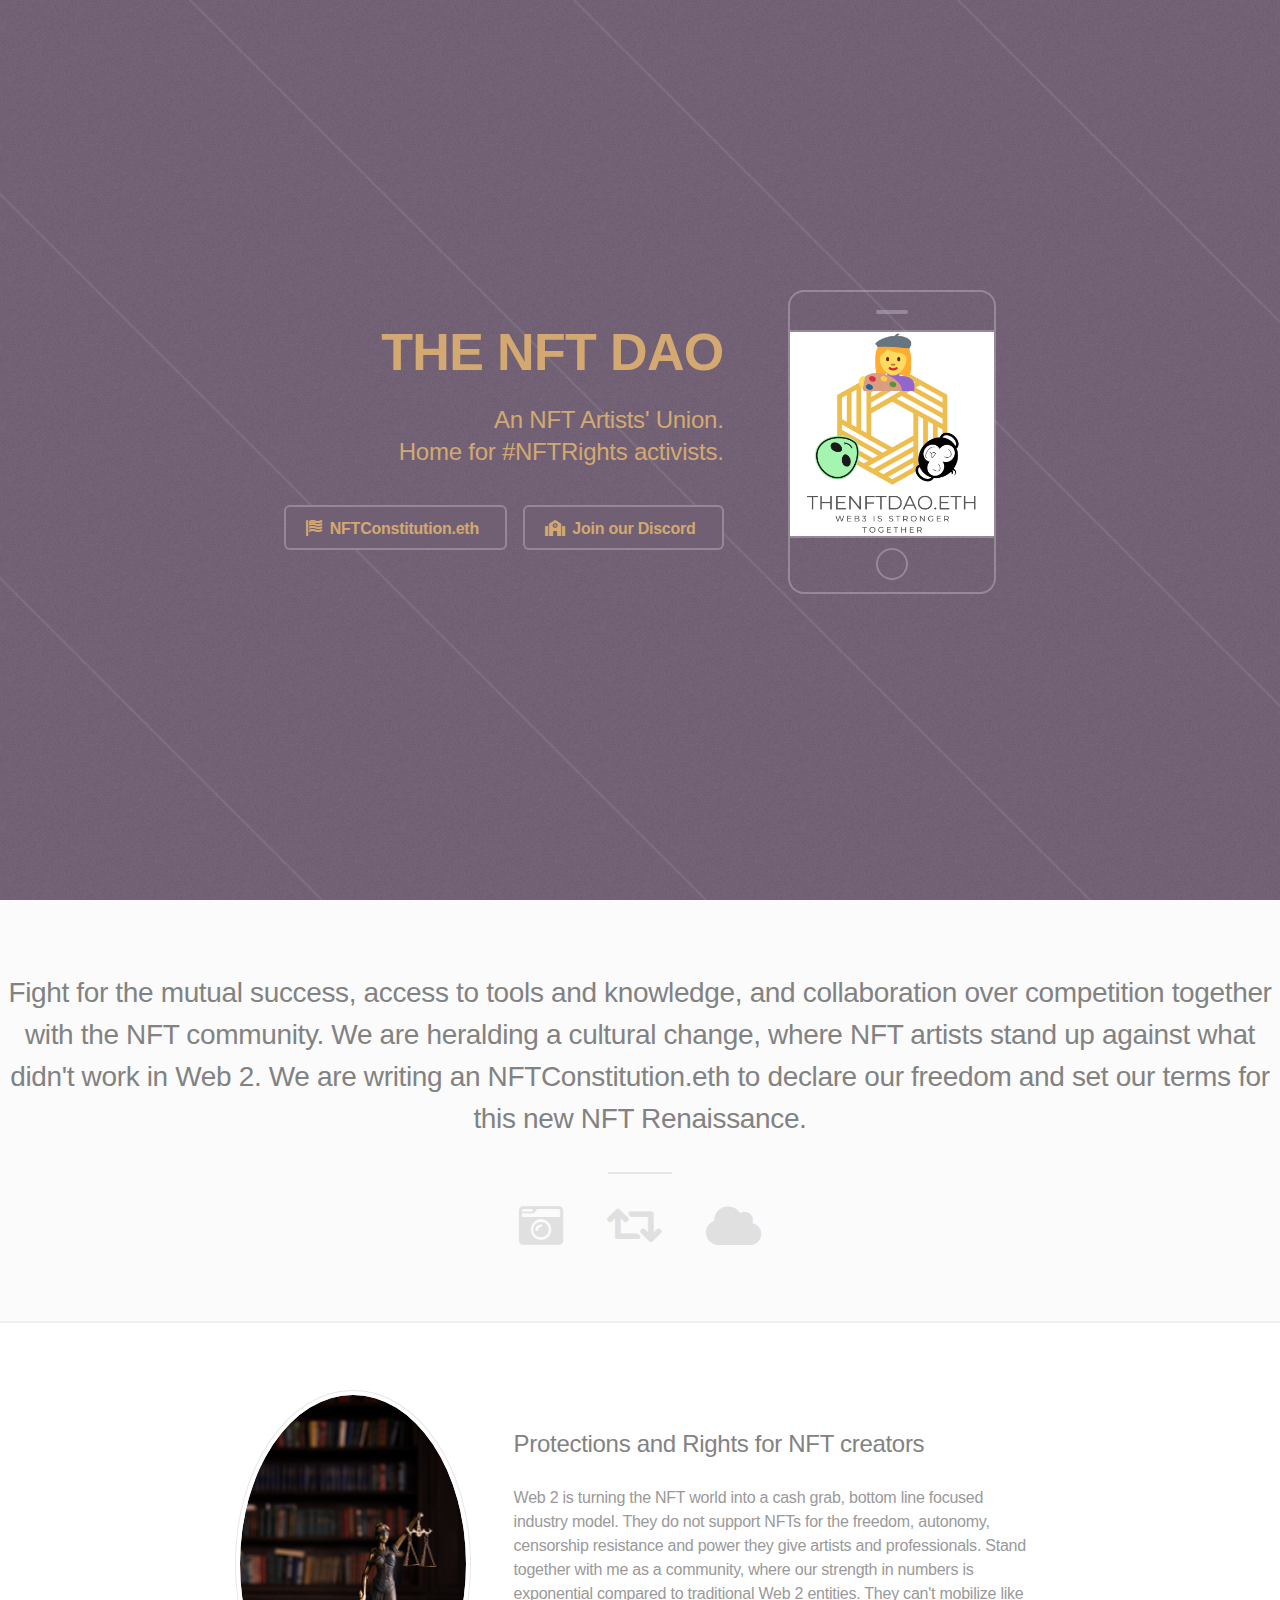
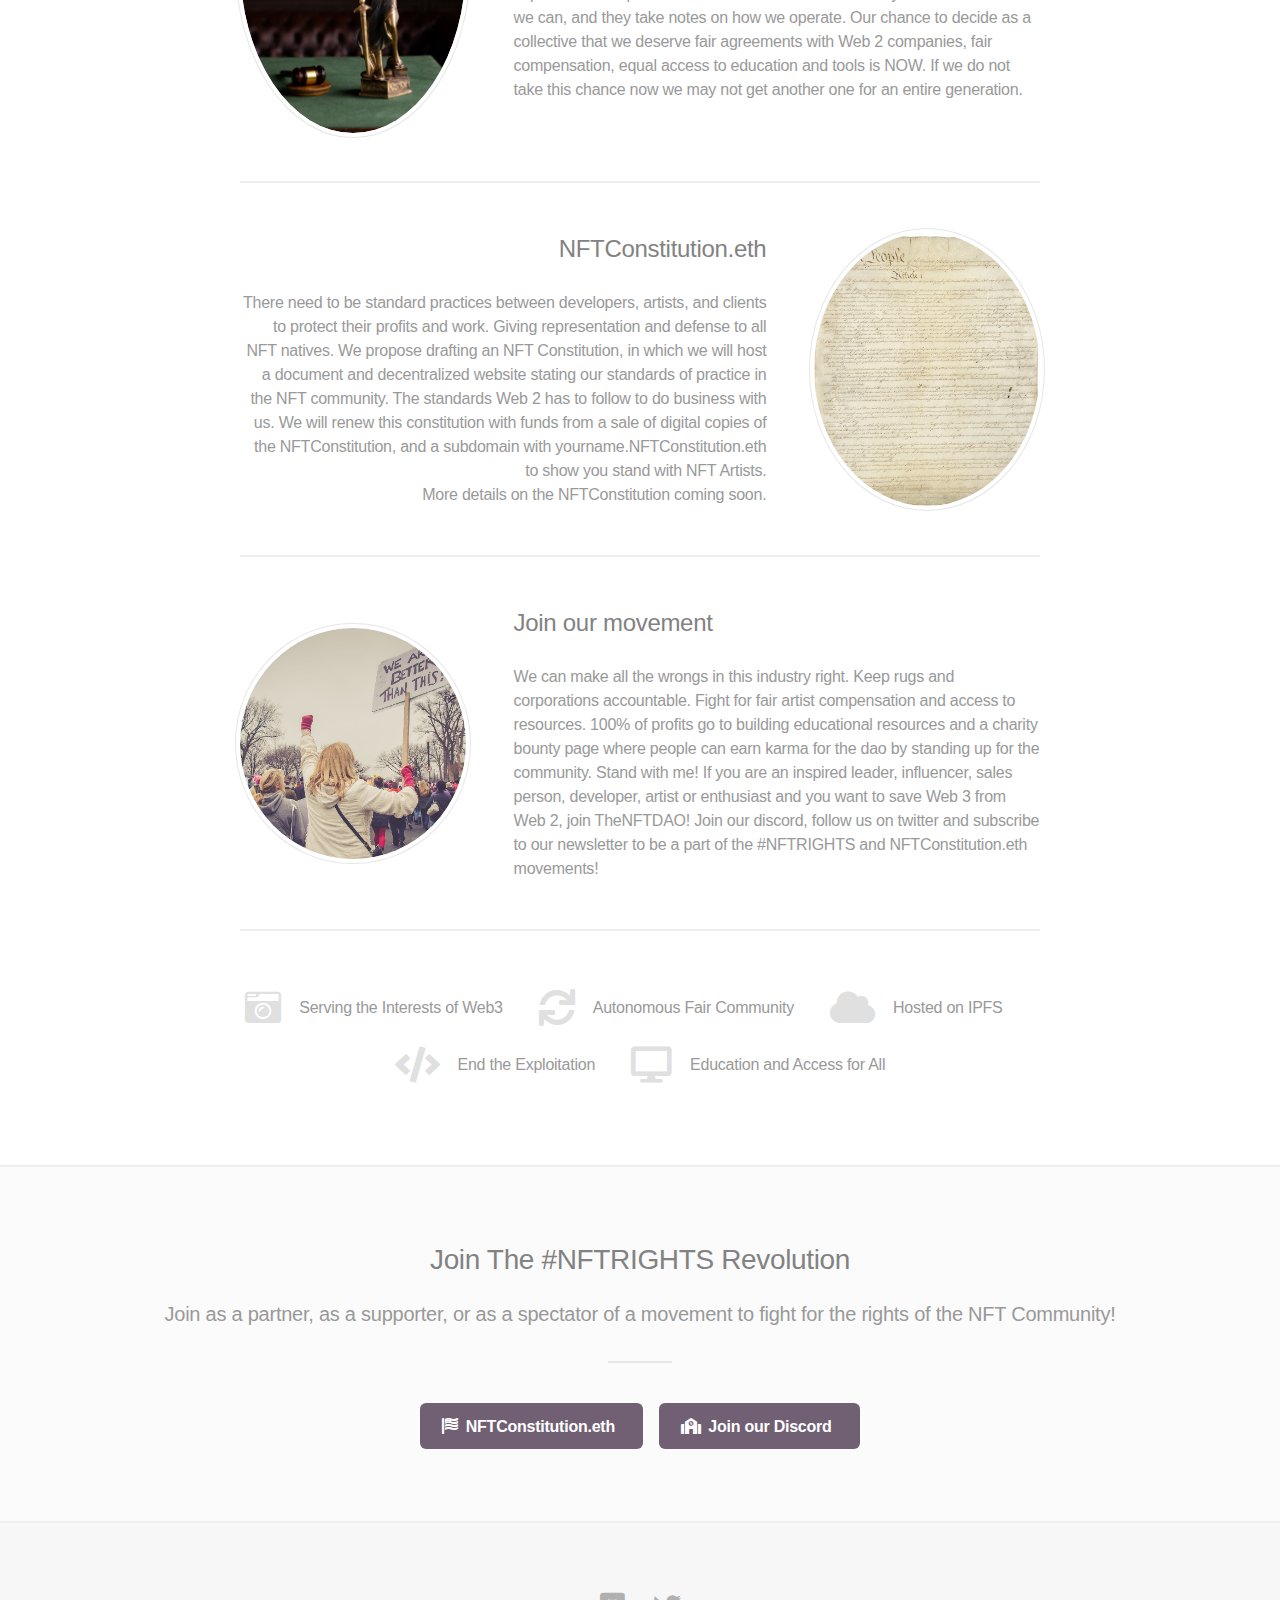
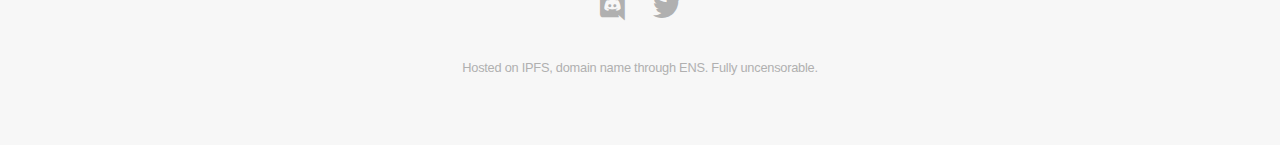
<file: index.html>
<!DOCTYPE HTML>
<html>
	<head>
		<title>The Non Fungible DAO</title>
		<meta charset="utf-8" />
		<meta name="viewport" content="width=device-width, initial-scale=1, user-scalable=no" />
		<link rel="stylesheet" href="assets/css/main.css" />
		<noscript><link rel="stylesheet" href="assets/css/noscript.css" /></noscript>
	</head>
	<body class="is-preload">

		<!-- Header -->
			<header id="header">
				<div class="content">
				  <h1><a href="#">THE NFT DAO</a></h1>
				  <p>An NFT Artists' Union.<br>
				    Home for #NFTRights activists.</p>
				  <ul class="actions">
				    <li><a href="https://thenftdao.eth.link/nftconstitution/index.html" class="button primary icon solid fa-flag-usa">NFTConstitution.eth</a></li>
						<li><a href="https://discord.gg/ezaHm4GMKR" class="button primary icon solid fa-school">Join our Discord</a></li>
				  </ul>
				</div>
				<div class="image phone"><div class="inner"><img src="images/logofinal.png" alt="" /></div></div>
			</header>

		<!-- One -->
			<section id="one" class="wrapper style2 special">
				<header class="major">
				  <h2>Fight for the mutual success, access to tools and knowledge, and collaboration over competition together with the NFT community. We are heralding a cultural change, where NFT artists stand up against what didn't work in Web 2. We are writing an NFTConstitution.eth to declare our freedom and set our terms for this new NFT Renaissance.</h2>
				</header>
				<ul class="icons major">
					<li><span class="icon solid fa-camera-retro"><span class="label"></span></span></li>
					<li><span class="icon solid fa-retweet"><span class="label"></span></span></li>
					<li><span class="icon solid fa-cloud"><span class="label"></span></span></li>
				</ul>
			</section>

		<!-- Two -->
			<section id="two" class="wrapper">
				<div class="inner alt">
					<section class="spotlight">
						<div class="image"><img src="images/just.jpg" alt="" /></div>
						<div class="content">
						  <h3>Protections and Rights for NFT creators</h3>
						  <p>Web 2 is turning the NFT world into a cash grab, bottom line focused industry model. They do not support NFTs for the freedom, autonomy, censorship resistance and power they give artists and professionals. Stand together with me as a community, where our strength in numbers is exponential compared to traditional Web 2 entities. They can't mobilize like we can, and they take notes on how we operate. Our chance to decide as a collective that we deserve fair agreements with Web 2 companies, fair compensation, equal access to education and tools is NOW. If we do not take this chance now we may not get another one for an entire generation.</p>
						</div>
					</section>
					<section class="spotlight">
						<div class="image"><img src="images/constitution.jpg" alt="" /></div>
						<div class="content">
						  <h3>NFTConstitution.eth</h3>
						  <p>There need to be standard practices between developers, artists, and clients to protect their profits and work. Giving representation and defense to all NFT natives. We propose drafting an NFT Constitution, in which we will host a document and decentralized website stating our standards of practice in the NFT community. The standards Web 2 has to follow to do business with us. We will renew this constitution with funds from a sale of digital copies of the NFTConstitution, and a subdomain with yourname.NFTConstitution.eth to show you stand with NFT Artists. <br>More details on the NFTConstitution coming soon. </p>
						</div>
					</section>
				  <section class="spotlight">
						<div class="image"><img src="images/123.jpg" alt="" /></div>
						<div class="content">
						  <h3>Join our movement</h3>
						  <p>We can make all the wrongs in this industry right. Keep rugs and corporations accountable. Fight for fair artist compensation and access to resources. 100% of profits go to building educational resources and a charity bounty page where people can earn karma for the dao by standing up for the community. Stand with me! If you are an inspired leader, influencer, sales person, developer, artist or enthusiast and you want to save Web 3 from Web 2, join TheNFTDAO! Join our discord, follow us on twitter and subscribe to our newsletter to be a part of the #NFTRIGHTS and NFTConstitution.eth movements!</p>
						</div>
				  </section>
					<section class="special">
						<ul class="icons labeled">
						  <li><span class="icon solid fa-camera-retro"><span class="label">Serving the Interests of Web3</span></span></li>
						  <li><span class="icon solid fa-sync"><span class="label">Autonomous Fair Community</span></span></li>
						  <li><span class="icon solid fa-cloud"><span class="label">Hosted on IPFS</span></span></li>
						  <li><span class="icon solid fa-code"><span class="label">End the Exploitation</span></span></li>
						  <li><span class="icon solid fa-desktop"><span class="label">Education and Access for All</span></span></li>
						</ul>
					</section>
				</div>
			</section>

		<!-- Three -->
			<section id="three" class="wrapper style2 special">
				<header class="major">
				  <h2>Join The #NFTRIGHTS Revolution</h2>
				  <p>Join as a partner, as a supporter, or as a spectator of a movement to fight for the rights of the NFT Community!</p>
				</header>
				<ul class="actions special">
					<li><a href="https://thenftdao.eth.link/nftconstitution/index.html" class="button primary icon solid fa-flag-usa">NFTConstitution.eth</a></li>
					<li><a href="https://discord.gg/ezaHm4GMKR" class="button primary icon solid fa-school">Join our Discord</a></li>
				</ul>
			</section>

			<footer id="footer">
				<ul class="icons">
					<li></li>
					<li><a href="https://discord.gg/ezaHm4GMKR" class="icon brands fa-discord"><span class="label">Discord</span></a></li>
					<li><a href="https://twitter.com/TheNFTDAO" class="icon brands fa-twitter"><span class="label">Discord</span></a></li>
					<li></li>
			  </ul>
				<p class="copyright">Hosted on IPFS, domain name through ENS. Fully uncensorable.</p>
			</footer>

		<!-- Scripts -->
			<script src="assets/js/jquery.min.js"></script>
			<script src="assets/js/jquery.scrolly.min.js"></script>
			<script src="assets/js/browser.min.js"></script>
			<script src="assets/js/breakpoints.min.js"></script>
			<script src="assets/js/util.js"></script>
			<script src="assets/js/main.js"></script>

	</body>
</html>
</file>
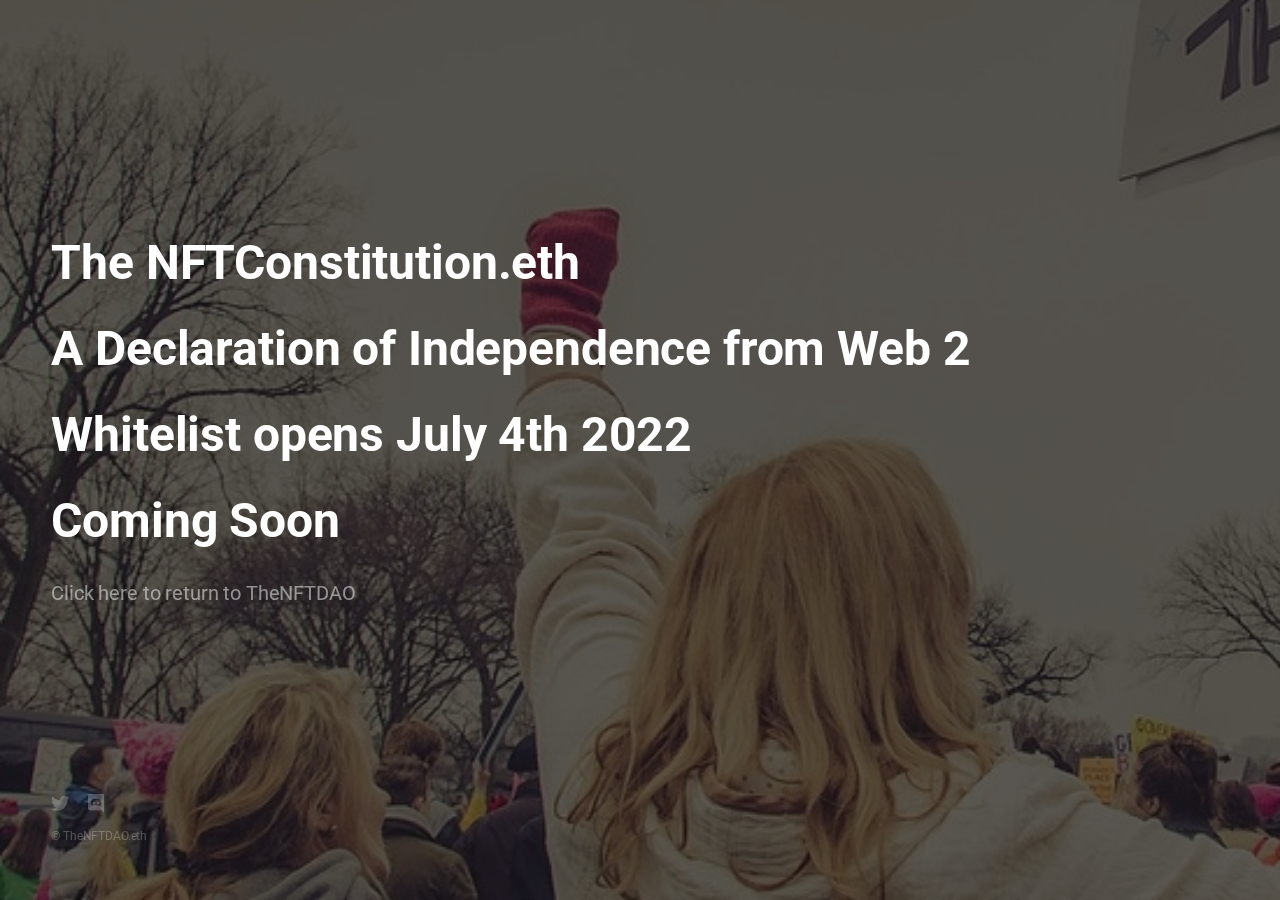
<file: nftconstitution/index.html>
<!DOCTYPE HTML>

<html>
	<head>
		<title>NFTConstitution.eth</title>
		<link rel="shortcut icon" type="image/jpg" href="https://thenftdao.mypinata.cloud/ipfs/QmYnv9vEPapkyCih3XkNmzf9PVEkdRxAWn7bYrUotLiKts"/>
		<meta charset="utf-8" />
		<meta name="viewport" content="width=device-width, initial-scale=1, user-scalable=no" />
		<meta http-equiv="cache-control" content="no-cache" />
		<meta http-equiv="Pragma" content="no-cache" />
		<meta http-equiv="Expires" content="-1" />
		<link rel="stylesheet" href="assets/css/main.css" />
	</head>
	<body class="is-preload">

		<!-- Header -->
			<header id="header">
			  <h1>The NFTConstitution.eth</h1>
			  <audio></audio>
				<div id="container">
				  <h1>A Declaration of Independence from Web 2</h1>
				  <h1> Whitelist opens July 4th 2022</h1>
				  <h1>Coming Soon</h1>
			    <a href="https://thenftdao.eth.link/"><p> Click here to return to TheNFTDAO </p> </a></div>
			  <p>&nbsp;</p>
			</header>

		<!-- Signup Form -->
		<!-- Footer -->
			<footer id="footer">
				<ul class="icons">
					<li><a href="https://twitter.com/TheNFTDAO" class="icon brands fa-twitter"><span class="label">Twitter</span></a></li>
					<li><a href="https://discord.gg/ezaHm4GMKR" class="icon brands fa-discord"><span class="label">Discord</span></a></li>
				</ul>
				<ul class="copyright">
					<li>&copy; TheNFTDAO.eth</li>
				</ul>
			</footer>

		<!-- Scripts -->
			<script src="assets/js/main.js"></script>
</body>
</html>
</file>
<file: assets/css/noscript.css>
/*
	Fractal by HTML5 UP
	html5up.net | @ajlkn
	Free for personal and commercial use under the CCA 3.0 license (html5up.net/license)
*/

/* Header */

	body.is-preload #header .content {
		-moz-transform: none;
		-webkit-transform: none;
		-ms-transform: none;
		transform: none;
		opacity: 1;
	}

	body.is-preload #header .image {
		-moz-transform: none;
		-webkit-transform: none;
		-ms-transform: none;
		transform: none;
		opacity: 1;
	}

		body.is-preload #header .image img {
			opacity: 1;
		}
</file>
<file: assets/css/main.css>
@import url(fontawesome-all.min.css);

/*
	Fractal by HTML5 UP
	html5up.net | @ajlkn
	Free for personal and commercial use under the CCA 3.0 license (html5up.net/license)
*/

html, body, div, span, applet, object,
iframe, h1, h2, h3, h4, h5, h6, p, blockquote,
pre, a, abbr, acronym, address, big, cite,
code, del, dfn, em, img, ins, kbd, q, s, samp,
small, strike, strong, sub, sup, tt, var, b,
u, i, center, dl, dt, dd, ol, ul, li, fieldset,
form, label, legend, table, caption, tbody,
tfoot, thead, tr, th, td, article, aside,
canvas, details, embed, figure, figcaption,
footer, header, hgroup, menu, nav, output, ruby,
section, summary, time, mark, audio, video {
	margin: 0;
	padding: 0;
	border: 0;
	font-size: 100%;
	font: inherit;
	vertical-align: baseline;}

article, aside, details, figcaption, figure,
footer, header, hgroup, menu, nav, section {
	display: block;}

body {
	line-height: 1;
}

ol, ul {
	list-style: none;
}

blockquote, q {
	quotes: none;
}

	blockquote:before, blockquote:after, q:before, q:after {
		content: '';
		content: none;
	}

table {
	border-collapse: collapse;
	border-spacing: 0;
}

body {
	-webkit-text-size-adjust: none;
}

mark {
	background-color: transparent;
	color: inherit;
}

input::-moz-focus-inner {
	border: 0;
	padding: 0;
}

input, select, textarea {
	-moz-appearance: none;
	-webkit-appearance: none;
	-ms-appearance: none;
	appearance: none;
}

/* Basic */

	@-ms-viewport {
		width: device-width;
	}

	body {
		-ms-overflow-style: scrollbar;
	}

	@media screen and (max-width: 360px) {

		html, body {
			min-width: 320px;
		}

	}

	html {
		box-sizing: border-box;
	}

	*, *:before, *:after {
		box-sizing: inherit;
	}

	body {
		background: #ffffff;
	}

		body.is-preload *, body.is-preload *:before, body.is-preload *:after {
			-moz-animation: none !important;
			-webkit-animation: none !important;
			-ms-animation: none !important;
			animation: none !important;
			-moz-transition: none !important;
			-webkit-transition: none !important;
			-ms-transition: none !important;
			transition: none !important;
		}

/* Type */

	body {
		color: #999999;
	}

	html, input, select, textarea {
		font-size: 16pt;
	}

		@media screen and (max-width: 1680px) {

			html, input, select, textarea {
				font-size: 13pt;
			}

		}

		@media screen and (max-width: 1280px) {

			html, input, select, textarea {
				font-size: 12pt;
			}

		}

		@media screen and (max-width: 360px) {

			html, input, select, textarea {
				font-size: 11pt;
			}

		}

	body, input, select, textarea {
		font-family: Arial, Helvetica, sans-serif;
		font-weight: normal;
		line-height: 1.5em;
		letter-spacing: -0.015em;
	}

	a {
		-moz-transition: color 0.2s ease-in-out, border-bottom-color 0.2s ease-in-out;
		-webkit-transition: color 0.2s ease-in-out, border-bottom-color 0.2s ease-in-out;
		-ms-transition: color 0.2s ease-in-out, border-bottom-color 0.2s ease-in-out;
		transition: color 0.2s ease-in-out, border-bottom-color 0.2s ease-in-out;
		text-decoration: none;
		border-bottom: dotted 1px;
	}

		a:hover {
			border-bottom-color: transparent !important;
		}

	strong, b {
		font-weight: bold;
	}

	em, i {
		font-style: italic;
	}

	p {
		margin: 0 0 2em 0;
	}

	h1, h2, h3, h4, h5, h6 {
		font-weight: normal;
		line-height: 1em;
		margin: 0 0 1em 0;
		letter-spacing: -0.0125em;
	}

		h1 a, h2 a, h3 a, h4 a, h5 a, h6 a {
			color: inherit;
			text-decoration: none;
			border-bottom: none;
		}

		@media screen and (max-width: 980px) {

			h1 br, h2 br, h3 br, h4 br, h5 br, h6 br {
				display: none;
			}

		}

	h2 {
		font-size: 1.75em;
		line-height: 1.5em;
	}

	h3 {
		font-size: 1.5em;
		line-height: 1.5em;
	}

	h4 {
		font-size: 1.1em;
		line-height: 1.5em;
	}

	h5 {
		font-size: 0.9em;
		line-height: 1.5em;
	}

	h6 {
		font-size: 0.7em;
		line-height: 1.5em;
	}

	@media screen and (max-width: 736px) {

		h2 {
			font-size: 1.25em;
		}

		h3 {
			font-size: 1.2em;
		}

		h4 {
			font-size: 1em;
		}

	}

	sub {
		font-size: 0.8em;
		position: relative;
		top: 0.5em;
	}

	sup {
		font-size: 0.8em;
		position: relative;
		top: -0.5em;
	}

	blockquote {
		border-left-style: solid;
		border-left-width: 4px;
		font-style: italic;
		margin: 0 0 2em 0;
		padding: 0.5em 0 0.5em 2em;
	}

	code {
		border-radius: 6px;
		border-style: solid;
		border-width: 1px;
		font-family: "Courier New", monospace;
		font-size: 0.9em;
		margin: 0 0.25em;
		padding: 0.25em 0.65em;
	}

	pre {
		-webkit-overflow-scrolling: touch;
		font-family: "Courier New", monospace;
		font-size: 0.9em;
		margin: 0 0 2em 0;
	}

		pre code {
			display: block;
			line-height: 1.75em;
			padding: 1em 1.5em;
			overflow-x: auto;
		}

	hr {
		border: 0;
		border-bottom-style: solid;
		border-bottom-width: 1px;
		margin: 2em 0;
	}

		hr.major {
			margin: 3em 0;
		}

	.align-left {
		text-align: left;
	}

	.align-center {
		text-align: center;
	}

	.align-right {
		text-align: right;
	}

	input, select, textarea {
		color: #999999;
	}

	a {
		color: inherit;
		border-bottom-color: #d6d6d6;
	}

		a:hover {
			color: #4696e5;
		}

	strong, b {
		color: #828282;
	}

	h1, h2, h3, h4, h5, h6 {
		color: #828282;
	}

	blockquote {
		border-left-color: #e6e6e6;
	}

	code {
		background: rgba(144, 144, 144, 0.075);
		border-color: #e6e6e6;
	}

	hr {
		border-bottom-color: #e6e6e6;
	}

/* Row */

	.row {
		display: flex;
		flex-wrap: wrap;
		box-sizing: border-box;
		align-items: stretch;
	}

		.row > * {
			box-sizing: border-box;
		}

		.row.gtr-uniform > * > :last-child {
			margin-bottom: 0;
		}

		.row.aln-left {
			justify-content: flex-start;
		}

		.row.aln-center {
			justify-content: center;
		}

		.row.aln-right {
			justify-content: flex-end;
		}

		.row.aln-top {
			align-items: flex-start;
		}

		.row.aln-middle {
			align-items: center;
		}

		.row.aln-bottom {
			align-items: flex-end;
		}

		.row > .imp {
			order: -1;
		}

		.row > .col-1 {
			width: 8.33333%;
		}

		.row > .off-1 {
			margin-left: 8.33333%;
		}

		.row > .col-2 {
			width: 16.66667%;
		}

		.row > .off-2 {
			margin-left: 16.66667%;
		}

		.row > .col-3 {
			width: 25%;
		}

		.row > .off-3 {
			margin-left: 25%;
		}

		.row > .col-4 {
			width: 33.33333%;
		}

		.row > .off-4 {
			margin-left: 33.33333%;
		}

		.row > .col-5 {
			width: 41.66667%;
		}

		.row > .off-5 {
			margin-left: 41.66667%;
		}

		.row > .col-6 {
			width: 50%;
		}

		.row > .off-6 {
			margin-left: 50%;
		}

		.row > .col-7 {
			width: 58.33333%;
		}

		.row > .off-7 {
			margin-left: 58.33333%;
		}

		.row > .col-8 {
			width: 66.66667%;
		}

		.row > .off-8 {
			margin-left: 66.66667%;
		}

		.row > .col-9 {
			width: 75%;
		}

		.row > .off-9 {
			margin-left: 75%;
		}

		.row > .col-10 {
			width: 83.33333%;
		}

		.row > .off-10 {
			margin-left: 83.33333%;
		}

		.row > .col-11 {
			width: 91.66667%;
		}

		.row > .off-11 {
			margin-left: 91.66667%;
		}

		.row > .col-12 {
			width: 100%;
		}

		.row > .off-12 {
			margin-left: 100%;
		}

		.row.gtr-0 {
			margin-top: 0;
			margin-left: 0em;
		}

			.row.gtr-0 > * {
				padding: 0 0 0 0em;
			}

			.row.gtr-0.gtr-uniform {
				margin-top: 0em;
			}

				.row.gtr-0.gtr-uniform > * {
					padding-top: 0em;
				}

		.row.gtr-25 {
			margin-top: 0;
			margin-left: -0.375em;
		}

			.row.gtr-25 > * {
				padding: 0 0 0 0.375em;
			}

			.row.gtr-25.gtr-uniform {
				margin-top: -0.375em;
			}

				.row.gtr-25.gtr-uniform > * {
					padding-top: 0.375em;
				}

		.row.gtr-50 {
			margin-top: 0;
			margin-left: -0.75em;
		}

			.row.gtr-50 > * {
				padding: 0 0 0 0.75em;
			}

			.row.gtr-50.gtr-uniform {
				margin-top: -0.75em;
			}

				.row.gtr-50.gtr-uniform > * {
					padding-top: 0.75em;
				}

		.row {
			margin-top: 0;
			margin-left: -1.5em;
		}

			.row > * {
				padding: 0 0 0 1.5em;
			}

			.row.gtr-uniform {
				margin-top: -1.5em;
			}

				.row.gtr-uniform > * {
					padding-top: 1.5em;
				}

		.row.gtr-150 {
			margin-top: 0;
			margin-left: -2.25em;
		}

			.row.gtr-150 > * {
				padding: 0 0 0 2.25em;
			}

			.row.gtr-150.gtr-uniform {
				margin-top: -2.25em;
			}

				.row.gtr-150.gtr-uniform > * {
					padding-top: 2.25em;
				}

		.row.gtr-200 {
			margin-top: 0;
			margin-left: -3em;
		}

			.row.gtr-200 > * {
				padding: 0 0 0 3em;
			}

			.row.gtr-200.gtr-uniform {
				margin-top: -3em;
			}

				.row.gtr-200.gtr-uniform > * {
					padding-top: 3em;
				}

		@media screen and (max-width: 1680px) {

			.row {
				display: flex;
				flex-wrap: wrap;
				box-sizing: border-box;
				align-items: stretch;
			}

				.row > * {
					box-sizing: border-box;
				}

				.row.gtr-uniform > * > :last-child {
					margin-bottom: 0;
				}

				.row.aln-left {
					justify-content: flex-start;
				}

				.row.aln-center {
					justify-content: center;
				}

				.row.aln-right {
					justify-content: flex-end;
				}

				.row.aln-top {
					align-items: flex-start;
				}

				.row.aln-middle {
					align-items: center;
				}

				.row.aln-bottom {
					align-items: flex-end;
				}

				.row > .imp-xlarge {
					order: -1;
				}

				.row > .col-1-xlarge {
					width: 8.33333%;
				}

				.row > .off-1-xlarge {
					margin-left: 8.33333%;
				}

				.row > .col-2-xlarge {
					width: 16.66667%;
				}

				.row > .off-2-xlarge {
					margin-left: 16.66667%;
				}

				.row > .col-3-xlarge {
					width: 25%;
				}

				.row > .off-3-xlarge {
					margin-left: 25%;
				}

				.row > .col-4-xlarge {
					width: 33.33333%;
				}

				.row > .off-4-xlarge {
					margin-left: 33.33333%;
				}

				.row > .col-5-xlarge {
					width: 41.66667%;
				}

				.row > .off-5-xlarge {
					margin-left: 41.66667%;
				}

				.row > .col-6-xlarge {
					width: 50%;
				}

				.row > .off-6-xlarge {
					margin-left: 50%;
				}

				.row > .col-7-xlarge {
					width: 58.33333%;
				}

				.row > .off-7-xlarge {
					margin-left: 58.33333%;
				}

				.row > .col-8-xlarge {
					width: 66.66667%;
				}

				.row > .off-8-xlarge {
					margin-left: 66.66667%;
				}

				.row > .col-9-xlarge {
					width: 75%;
				}

				.row > .off-9-xlarge {
					margin-left: 75%;
				}

				.row > .col-10-xlarge {
					width: 83.33333%;
				}

				.row > .off-10-xlarge {
					margin-left: 83.33333%;
				}

				.row > .col-11-xlarge {
					width: 91.66667%;
				}

				.row > .off-11-xlarge {
					margin-left: 91.66667%;
				}

				.row > .col-12-xlarge {
					width: 100%;
				}

				.row > .off-12-xlarge {
					margin-left: 100%;
				}

				.row.gtr-0 {
					margin-top: 0;
					margin-left: 0em;
				}

					.row.gtr-0 > * {
						padding: 0 0 0 0em;
					}

					.row.gtr-0.gtr-uniform {
						margin-top: 0em;
					}

						.row.gtr-0.gtr-uniform > * {
							padding-top: 0em;
						}

				.row.gtr-25 {
					margin-top: 0;
					margin-left: -0.375em;
				}

					.row.gtr-25 > * {
						padding: 0 0 0 0.375em;
					}

					.row.gtr-25.gtr-uniform {
						margin-top: -0.375em;
					}

						.row.gtr-25.gtr-uniform > * {
							padding-top: 0.375em;
						}

				.row.gtr-50 {
					margin-top: 0;
					margin-left: -0.75em;
				}

					.row.gtr-50 > * {
						padding: 0 0 0 0.75em;
					}

					.row.gtr-50.gtr-uniform {
						margin-top: -0.75em;
					}

						.row.gtr-50.gtr-uniform > * {
							padding-top: 0.75em;
						}

				.row {
					margin-top: 0;
					margin-left: -1.5em;
				}

					.row > * {
						padding: 0 0 0 1.5em;
					}

					.row.gtr-uniform {
						margin-top: -1.5em;
					}

						.row.gtr-uniform > * {
							padding-top: 1.5em;
						}

				.row.gtr-150 {
					margin-top: 0;
					margin-left: -2.25em;
				}

					.row.gtr-150 > * {
						padding: 0 0 0 2.25em;
					}

					.row.gtr-150.gtr-uniform {
						margin-top: -2.25em;
					}

						.row.gtr-150.gtr-uniform > * {
							padding-top: 2.25em;
						}

				.row.gtr-200 {
					margin-top: 0;
					margin-left: -3em;
				}

					.row.gtr-200 > * {
						padding: 0 0 0 3em;
					}

					.row.gtr-200.gtr-uniform {
						margin-top: -3em;
					}

						.row.gtr-200.gtr-uniform > * {
							padding-top: 3em;
						}

		}

		@media screen and (max-width: 1280px) {

			.row {
				display: flex;
				flex-wrap: wrap;
				box-sizing: border-box;
				align-items: stretch;
			}

				.row > * {
					box-sizing: border-box;
				}

				.row.gtr-uniform > * > :last-child {
					margin-bottom: 0;
				}

				.row.aln-left {
					justify-content: flex-start;
				}

				.row.aln-center {
					justify-content: center;
				}

				.row.aln-right {
					justify-content: flex-end;
				}

				.row.aln-top {
					align-items: flex-start;
				}

				.row.aln-middle {
					align-items: center;
				}

				.row.aln-bottom {
					align-items: flex-end;
				}

				.row > .imp-large {
					order: -1;
				}

				.row > .col-1-large {
					width: 8.33333%;
				}

				.row > .off-1-large {
					margin-left: 8.33333%;
				}

				.row > .col-2-large {
					width: 16.66667%;
				}

				.row > .off-2-large {
					margin-left: 16.66667%;
				}

				.row > .col-3-large {
					width: 25%;
				}

				.row > .off-3-large {
					margin-left: 25%;
				}

				.row > .col-4-large {
					width: 33.33333%;
				}

				.row > .off-4-large {
					margin-left: 33.33333%;
				}

				.row > .col-5-large {
					width: 41.66667%;
				}

				.row > .off-5-large {
					margin-left: 41.66667%;
				}

				.row > .col-6-large {
					width: 50%;
				}

				.row > .off-6-large {
					margin-left: 50%;
				}

				.row > .col-7-large {
					width: 58.33333%;
				}

				.row > .off-7-large {
					margin-left: 58.33333%;
				}

				.row > .col-8-large {
					width: 66.66667%;
				}

				.row > .off-8-large {
					margin-left: 66.66667%;
				}

				.row > .col-9-large {
					width: 75%;
				}

				.row > .off-9-large {
					margin-left: 75%;
				}

				.row > .col-10-large {
					width: 83.33333%;
				}

				.row > .off-10-large {
					margin-left: 83.33333%;
				}

				.row > .col-11-large {
					width: 91.66667%;
				}

				.row > .off-11-large {
					margin-left: 91.66667%;
				}

				.row > .col-12-large {
					width: 100%;
				}

				.row > .off-12-large {
					margin-left: 100%;
				}

				.row.gtr-0 {
					margin-top: 0;
					margin-left: 0em;
				}

					.row.gtr-0 > * {
						padding: 0 0 0 0em;
					}

					.row.gtr-0.gtr-uniform {
						margin-top: 0em;
					}

						.row.gtr-0.gtr-uniform > * {
							padding-top: 0em;
						}

				.row.gtr-25 {
					margin-top: 0;
					margin-left: -0.375em;
				}

					.row.gtr-25 > * {
						padding: 0 0 0 0.375em;
					}

					.row.gtr-25.gtr-uniform {
						margin-top: -0.375em;
					}

						.row.gtr-25.gtr-uniform > * {
							padding-top: 0.375em;
						}

				.row.gtr-50 {
					margin-top: 0;
					margin-left: -0.75em;
				}

					.row.gtr-50 > * {
						padding: 0 0 0 0.75em;
					}

					.row.gtr-50.gtr-uniform {
						margin-top: -0.75em;
					}

						.row.gtr-50.gtr-uniform > * {
							padding-top: 0.75em;
						}

				.row {
					margin-top: 0;
					margin-left: -1.5em;
				}

					.row > * {
						padding: 0 0 0 1.5em;
					}

					.row.gtr-uniform {
						margin-top: -1.5em;
					}

						.row.gtr-uniform > * {
							padding-top: 1.5em;
						}

				.row.gtr-150 {
					margin-top: 0;
					margin-left: -2.25em;
				}

					.row.gtr-150 > * {
						padding: 0 0 0 2.25em;
					}

					.row.gtr-150.gtr-uniform {
						margin-top: -2.25em;
					}

						.row.gtr-150.gtr-uniform > * {
							padding-top: 2.25em;
						}

				.row.gtr-200 {
					margin-top: 0;
					margin-left: -3em;
				}

					.row.gtr-200 > * {
						padding: 0 0 0 3em;
					}

					.row.gtr-200.gtr-uniform {
						margin-top: -3em;
					}

						.row.gtr-200.gtr-uniform > * {
							padding-top: 3em;
						}

		}

		@media screen and (max-width: 980px) {

			.row {
				display: flex;
				flex-wrap: wrap;
				box-sizing: border-box;
				align-items: stretch;
			}

				.row > * {
					box-sizing: border-box;
				}

				.row.gtr-uniform > * > :last-child {
					margin-bottom: 0;
				}

				.row.aln-left {
					justify-content: flex-start;
				}

				.row.aln-center {
					justify-content: center;
				}

				.row.aln-right {
					justify-content: flex-end;
				}

				.row.aln-top {
					align-items: flex-start;
				}

				.row.aln-middle {
					align-items: center;
				}

				.row.aln-bottom {
					align-items: flex-end;
				}

				.row > .imp-medium {
					order: -1;
				}

				.row > .col-1-medium {
					width: 8.33333%;
				}

				.row > .off-1-medium {
					margin-left: 8.33333%;
				}

				.row > .col-2-medium {
					width: 16.66667%;
				}

				.row > .off-2-medium {
					margin-left: 16.66667%;
				}

				.row > .col-3-medium {
					width: 25%;
				}

				.row > .off-3-medium {
					margin-left: 25%;
				}

				.row > .col-4-medium {
					width: 33.33333%;
				}

				.row > .off-4-medium {
					margin-left: 33.33333%;
				}

				.row > .col-5-medium {
					width: 41.66667%;
				}

				.row > .off-5-medium {
					margin-left: 41.66667%;
				}

				.row > .col-6-medium {
					width: 50%;
				}

				.row > .off-6-medium {
					margin-left: 50%;
				}

				.row > .col-7-medium {
					width: 58.33333%;
				}

				.row > .off-7-medium {
					margin-left: 58.33333%;
				}

				.row > .col-8-medium {
					width: 66.66667%;
				}

				.row > .off-8-medium {
					margin-left: 66.66667%;
				}

				.row > .col-9-medium {
					width: 75%;
				}

				.row > .off-9-medium {
					margin-left: 75%;
				}

				.row > .col-10-medium {
					width: 83.33333%;
				}

				.row > .off-10-medium {
					margin-left: 83.33333%;
				}

				.row > .col-11-medium {
					width: 91.66667%;
				}

				.row > .off-11-medium {
					margin-left: 91.66667%;
				}

				.row > .col-12-medium {
					width: 100%;
				}

				.row > .off-12-medium {
					margin-left: 100%;
				}

				.row.gtr-0 {
					margin-top: 0;
					margin-left: 0em;
				}

					.row.gtr-0 > * {
						padding: 0 0 0 0em;
					}

					.row.gtr-0.gtr-uniform {
						margin-top: 0em;
					}

						.row.gtr-0.gtr-uniform > * {
							padding-top: 0em;
						}

				.row.gtr-25 {
					margin-top: 0;
					margin-left: -0.375em;
				}

					.row.gtr-25 > * {
						padding: 0 0 0 0.375em;
					}

					.row.gtr-25.gtr-uniform {
						margin-top: -0.375em;
					}

						.row.gtr-25.gtr-uniform > * {
							padding-top: 0.375em;
						}

				.row.gtr-50 {
					margin-top: 0;
					margin-left: -0.75em;
				}

					.row.gtr-50 > * {
						padding: 0 0 0 0.75em;
					}

					.row.gtr-50.gtr-uniform {
						margin-top: -0.75em;
					}

						.row.gtr-50.gtr-uniform > * {
							padding-top: 0.75em;
						}

				.row {
					margin-top: 0;
					margin-left: -1.5em;
				}

					.row > * {
						padding: 0 0 0 1.5em;
					}

					.row.gtr-uniform {
						margin-top: -1.5em;
					}

						.row.gtr-uniform > * {
							padding-top: 1.5em;
						}

				.row.gtr-150 {
					margin-top: 0;
					margin-left: -2.25em;
				}

					.row.gtr-150 > * {
						padding: 0 0 0 2.25em;
					}

					.row.gtr-150.gtr-uniform {
						margin-top: -2.25em;
					}

						.row.gtr-150.gtr-uniform > * {
							padding-top: 2.25em;
						}

				.row.gtr-200 {
					margin-top: 0;
					margin-left: -3em;
				}

					.row.gtr-200 > * {
						padding: 0 0 0 3em;
					}

					.row.gtr-200.gtr-uniform {
						margin-top: -3em;
					}

						.row.gtr-200.gtr-uniform > * {
							padding-top: 3em;
						}

		}

		@media screen and (max-width: 736px) {

			.row {
				display: flex;
				flex-wrap: wrap;
				box-sizing: border-box;
				align-items: stretch;
			}

				.row > * {
					box-sizing: border-box;
				}

				.row.gtr-uniform > * > :last-child {
					margin-bottom: 0;
				}

				.row.aln-left {
					justify-content: flex-start;
				}

				.row.aln-center {
					justify-content: center;
				}

				.row.aln-right {
					justify-content: flex-end;
				}

				.row.aln-top {
					align-items: flex-start;
				}

				.row.aln-middle {
					align-items: center;
				}

				.row.aln-bottom {
					align-items: flex-end;
				}

				.row > .imp-small {
					order: -1;
				}

				.row > .col-1-small {
					width: 8.33333%;
				}

				.row > .off-1-small {
					margin-left: 8.33333%;
				}

				.row > .col-2-small {
					width: 16.66667%;
				}

				.row > .off-2-small {
					margin-left: 16.66667%;
				}

				.row > .col-3-small {
					width: 25%;
				}

				.row > .off-3-small {
					margin-left: 25%;
				}

				.row > .col-4-small {
					width: 33.33333%;
				}

				.row > .off-4-small {
					margin-left: 33.33333%;
				}

				.row > .col-5-small {
					width: 41.66667%;
				}

				.row > .off-5-small {
					margin-left: 41.66667%;
				}

				.row > .col-6-small {
					width: 50%;
				}

				.row > .off-6-small {
					margin-left: 50%;
				}

				.row > .col-7-small {
					width: 58.33333%;
				}

				.row > .off-7-small {
					margin-left: 58.33333%;
				}

				.row > .col-8-small {
					width: 66.66667%;
				}

				.row > .off-8-small {
					margin-left: 66.66667%;
				}

				.row > .col-9-small {
					width: 75%;
				}

				.row > .off-9-small {
					margin-left: 75%;
				}

				.row > .col-10-small {
					width: 83.33333%;
				}

				.row > .off-10-small {
					margin-left: 83.33333%;
				}

				.row > .col-11-small {
					width: 91.66667%;
				}

				.row > .off-11-small {
					margin-left: 91.66667%;
				}

				.row > .col-12-small {
					width: 100%;
				}

				.row > .off-12-small {
					margin-left: 100%;
				}

				.row.gtr-0 {
					margin-top: 0;
					margin-left: 0em;
				}

					.row.gtr-0 > * {
						padding: 0 0 0 0em;
					}

					.row.gtr-0.gtr-uniform {
						margin-top: 0em;
					}

						.row.gtr-0.gtr-uniform > * {
							padding-top: 0em;
						}

				.row.gtr-25 {
					margin-top: 0;
					margin-left: -0.375em;
				}

					.row.gtr-25 > * {
						padding: 0 0 0 0.375em;
					}

					.row.gtr-25.gtr-uniform {
						margin-top: -0.375em;
					}

						.row.gtr-25.gtr-uniform > * {
							padding-top: 0.375em;
						}

				.row.gtr-50 {
					margin-top: 0;
					margin-left: -0.75em;
				}

					.row.gtr-50 > * {
						padding: 0 0 0 0.75em;
					}

					.row.gtr-50.gtr-uniform {
						margin-top: -0.75em;
					}

						.row.gtr-50.gtr-uniform > * {
							padding-top: 0.75em;
						}

				.row {
					margin-top: 0;
					margin-left: -1.5em;
				}

					.row > * {
						padding: 0 0 0 1.5em;
					}

					.row.gtr-uniform {
						margin-top: -1.5em;
					}

						.row.gtr-uniform > * {
							padding-top: 1.5em;
						}

				.row.gtr-150 {
					margin-top: 0;
					margin-left: -2.25em;
				}

					.row.gtr-150 > * {
						padding: 0 0 0 2.25em;
					}

					.row.gtr-150.gtr-uniform {
						margin-top: -2.25em;
					}

						.row.gtr-150.gtr-uniform > * {
							padding-top: 2.25em;
						}

				.row.gtr-200 {
					margin-top: 0;
					margin-left: -3em;
				}

					.row.gtr-200 > * {
						padding: 0 0 0 3em;
					}

					.row.gtr-200.gtr-uniform {
						margin-top: -3em;
					}

						.row.gtr-200.gtr-uniform > * {
							padding-top: 3em;
						}

		}

		@media screen and (max-width: 480px) {

			.row {
				display: flex;
				flex-wrap: wrap;
				box-sizing: border-box;
				align-items: stretch;
			}

				.row > * {
					box-sizing: border-box;
				}

				.row.gtr-uniform > * > :last-child {
					margin-bottom: 0;
				}

				.row.aln-left {
					justify-content: flex-start;
				}

				.row.aln-center {
					justify-content: center;
				}

				.row.aln-right {
					justify-content: flex-end;
				}

				.row.aln-top {
					align-items: flex-start;
				}

				.row.aln-middle {
					align-items: center;
				}

				.row.aln-bottom {
					align-items: flex-end;
				}

				.row > .imp-xsmall {
					order: -1;
				}

				.row > .col-1-xsmall {
					width: 8.33333%;
				}

				.row > .off-1-xsmall {
					margin-left: 8.33333%;
				}

				.row > .col-2-xsmall {
					width: 16.66667%;
				}

				.row > .off-2-xsmall {
					margin-left: 16.66667%;
				}

				.row > .col-3-xsmall {
					width: 25%;
				}

				.row > .off-3-xsmall {
					margin-left: 25%;
				}

				.row > .col-4-xsmall {
					width: 33.33333%;
				}

				.row > .off-4-xsmall {
					margin-left: 33.33333%;
				}

				.row > .col-5-xsmall {
					width: 41.66667%;
				}

				.row > .off-5-xsmall {
					margin-left: 41.66667%;
				}

				.row > .col-6-xsmall {
					width: 50%;
				}

				.row > .off-6-xsmall {
					margin-left: 50%;
				}

				.row > .col-7-xsmall {
					width: 58.33333%;
				}

				.row > .off-7-xsmall {
					margin-left: 58.33333%;
				}

				.row > .col-8-xsmall {
					width: 66.66667%;
				}

				.row > .off-8-xsmall {
					margin-left: 66.66667%;
				}

				.row > .col-9-xsmall {
					width: 75%;
				}

				.row > .off-9-xsmall {
					margin-left: 75%;
				}

				.row > .col-10-xsmall {
					width: 83.33333%;
				}

				.row > .off-10-xsmall {
					margin-left: 83.33333%;
				}

				.row > .col-11-xsmall {
					width: 91.66667%;
				}

				.row > .off-11-xsmall {
					margin-left: 91.66667%;
				}

				.row > .col-12-xsmall {
					width: 100%;
				}

				.row > .off-12-xsmall {
					margin-left: 100%;
				}

				.row.gtr-0 {
					margin-top: 0;
					margin-left: 0em;
				}

					.row.gtr-0 > * {
						padding: 0 0 0 0em;
					}

					.row.gtr-0.gtr-uniform {
						margin-top: 0em;
					}

						.row.gtr-0.gtr-uniform > * {
							padding-top: 0em;
						}

				.row.gtr-25 {
					margin-top: 0;
					margin-left: -0.375em;
				}

					.row.gtr-25 > * {
						padding: 0 0 0 0.375em;
					}

					.row.gtr-25.gtr-uniform {
						margin-top: -0.375em;
					}

						.row.gtr-25.gtr-uniform > * {
							padding-top: 0.375em;
						}

				.row.gtr-50 {
					margin-top: 0;
					margin-left: -0.75em;
				}

					.row.gtr-50 > * {
						padding: 0 0 0 0.75em;
					}

					.row.gtr-50.gtr-uniform {
						margin-top: -0.75em;
					}

						.row.gtr-50.gtr-uniform > * {
							padding-top: 0.75em;
						}

				.row {
					margin-top: 0;
					margin-left: -1.5em;
				}

					.row > * {
						padding: 0 0 0 1.5em;
					}

					.row.gtr-uniform {
						margin-top: -1.5em;
					}

						.row.gtr-uniform > * {
							padding-top: 1.5em;
						}

				.row.gtr-150 {
					margin-top: 0;
					margin-left: -2.25em;
				}

					.row.gtr-150 > * {
						padding: 0 0 0 2.25em;
					}

					.row.gtr-150.gtr-uniform {
						margin-top: -2.25em;
					}

						.row.gtr-150.gtr-uniform > * {
							padding-top: 2.25em;
						}

				.row.gtr-200 {
					margin-top: 0;
					margin-left: -3em;
				}

					.row.gtr-200 > * {
						padding: 0 0 0 3em;
					}

					.row.gtr-200.gtr-uniform {
						margin-top: -3em;
					}

						.row.gtr-200.gtr-uniform > * {
							padding-top: 3em;
						}

		}

/* Box */

	.box {
		border-radius: 6px;
		border: solid 1px #e6e6e6;
		margin-bottom: 2em;
		padding: 1.5em;
	}

		.box > :last-child,
		.box > :last-child > :last-child,
		.box > :last-child > :last-child > :last-child {
			margin-bottom: 0;
		}

		.box.alt {
			border: 0;
			border-radius: 0;
			padding: 0;
		}

/* Button */

	input[type="submit"],
	input[type="reset"],
	input[type="button"],
	button,
	.button {
		-moz-appearance: none;
		-webkit-appearance: none;
		-ms-appearance: none;
		appearance: none;
		-moz-transition: background-color 0.2s ease-in-out, color 0.2s ease-in-out;
		-webkit-transition: background-color 0.2s ease-in-out, color 0.2s ease-in-out;
		-ms-transition: background-color 0.2s ease-in-out, color 0.2s ease-in-out;
		transition: background-color 0.2s ease-in-out, color 0.2s ease-in-out;
		border-radius: 6px;
		border: 0;
		cursor: pointer;
		display: inline-block;
		font-weight: bold;
		height: 2.85em;
		line-height: 2.95em;
		padding: 0 1.75em;
		text-align: center;
		text-decoration: none;
		white-space: nowrap;
	}

		input[type="submit"].icon,
		input[type="reset"].icon,
		input[type="button"].icon,
		button.icon,
		.button.icon {
			padding-left: 1.35em;
		}

			input[type="submit"].icon:before,
			input[type="reset"].icon:before,
			input[type="button"].icon:before,
			button.icon:before,
			.button.icon:before {
				margin-right: 0.5em;
			}

		input[type="submit"].fit,
		input[type="reset"].fit,
		input[type="button"].fit,
		button.fit,
		.button.fit {
			width: 100%;
		}

		input[type="submit"].small,
		input[type="reset"].small,
		input[type="button"].small,
		button.small,
		.button.small {
			font-size: 0.8em;
		}

		input[type="submit"].large,
		input[type="reset"].large,
		input[type="button"].large,
		button.large,
		.button.large {
			font-size: 1.35em;
		}

		input[type="submit"].disabled, input[type="submit"]:disabled,
		input[type="reset"].disabled,
		input[type="reset"]:disabled,
		input[type="button"].disabled,
		input[type="button"]:disabled,
		button.disabled,
		button:disabled,
		.button.disabled,
		.button:disabled {
			pointer-events: none;
			cursor: default;
			opacity: 0.25;
		}

		@media screen and (max-width: 480px) {

			input[type="submit"].icon,
			input[type="reset"].icon,
			input[type="button"].icon,
			button.icon,
			.button.icon {
				padding: 0;
			}

		}

	@media screen and (max-width: 480px) and (orientation: portrait) {

		input[type="submit"],
		input[type="reset"],
		input[type="button"],
		button,
		.button {
			padding: 0;
		}

	}

	input[type="submit"],
	input[type="reset"],
	input[type="button"],
	button,
	.button {
		background-color: transparent;
		color: #828282 !important;
		box-shadow: inset 0 0 0 2px #e6e6e6;
	}

		input[type="submit"]:hover,
		input[type="reset"]:hover,
		input[type="button"]:hover,
		button:hover,
		.button:hover {
			background-color: rgba(144, 144, 144, 0.075);
		}

		input[type="submit"]:active,
		input[type="reset"]:active,
		input[type="button"]:active,
		button:active,
		.button:active {
			background-color: rgba(144, 144, 144, 0.15);
		}

		input[type="submit"].primary,
		input[type="reset"].primary,
		input[type="button"].primary,
		button.primary,
		.button.primary {
			box-shadow: none;
			background-color: #4696e5;
			color: #ffffff !important;
		}

			input[type="submit"].primary:hover,
			input[type="reset"].primary:hover,
			input[type="button"].primary:hover,
			button.primary:hover,
			.button.primary:hover {
				background-color: #5ca3e8;
			}

			input[type="submit"].primary:active,
			input[type="reset"].primary:active,
			input[type="button"].primary:active,
			button.primary:active,
			.button.primary:active {
				background-color: #3089e2;
			}

/* Form */

	form {
		margin: 0 0 2em 0;
	}

	label {
		display: block;
		font-size: 0.9em;
		font-weight: bold;
		margin: 0 0 1em 0;
	}

	input[type="text"],
	input[type="password"],
	input[type="email"],
	select,
	textarea {
		-moz-appearance: none;
		-webkit-appearance: none;
		-ms-appearance: none;
		appearance: none;
		border-radius: 6px;
		border: none;
		border-style: solid;
		border-width: 1px;
		color: inherit;
		display: block;
		outline: 0;
		padding: 0 1em;
		text-decoration: none;
		width: 100%;
	}

		input[type="text"]:invalid,
		input[type="password"]:invalid,
		input[type="email"]:invalid,
		select:invalid,
		textarea:invalid {
			box-shadow: none;
		}

	select {
		background-image: url("data:image/svg+xml;charset=utf8,%3Csvg xmlns='http://www.w3.org/2000/svg' width='40' height='40' preserveAspectRatio='none' viewBox='0 0 40 40'%3E%3Cpath d='M9.4,12.3l10.4,10.4l10.4-10.4c0.2-0.2,0.5-0.4,0.9-0.4c0.3,0,0.6,0.1,0.9,0.4l3.3,3.3c0.2,0.2,0.4,0.5,0.4,0.9 c0,0.4-0.1,0.6-0.4,0.9L20.7,31.9c-0.2,0.2-0.5,0.4-0.9,0.4c-0.3,0-0.6-0.1-0.9-0.4L4.3,17.3c-0.2-0.2-0.4-0.5-0.4-0.9 c0-0.4,0.1-0.6,0.4-0.9l3.3-3.3c0.2-0.2,0.5-0.4,0.9-0.4S9.1,12.1,9.4,12.3z' fill='%23e6e6e6' /%3E%3C/svg%3E");
		background-size: 1.25rem;
		background-repeat: no-repeat;
		background-position: calc(100% - 1rem) center;
		height: 2.75em;
		padding-right: 2.75em;
		text-overflow: ellipsis;
	}

		select option {
			color: #828282;
			background: #ffffff;
		}

		select:focus::-ms-value {
			background-color: transparent;
		}

		select::-ms-expand {
			display: none;
		}

	input[type="text"],
	input[type="password"],
	input[type="email"],
	select {
		height: 2.75em;
	}

	textarea {
		padding: 0.75em 1em;
	}

	input[type="checkbox"],
	input[type="radio"] {
		-moz-appearance: none;
		-webkit-appearance: none;
		-ms-appearance: none;
		appearance: none;
		display: block;
		float: left;
		margin-right: -2em;
		opacity: 0;
		width: 1em;
		z-index: -1;
	}

		input[type="checkbox"] + label,
		input[type="radio"] + label {
			text-decoration: none;
			cursor: pointer;
			display: inline-block;
			font-size: 1em;
			font-weight: normal;
			padding-left: 2.4em;
			padding-right: 0.75em;
			position: relative;
		}

			input[type="checkbox"] + label:before,
			input[type="radio"] + label:before {
				-moz-osx-font-smoothing: grayscale;
				-webkit-font-smoothing: antialiased;
				display: inline-block;
				font-style: normal;
				font-variant: normal;
				text-rendering: auto;
				line-height: 1;
				text-transform: none !important;
				font-family: 'Font Awesome 5 Free';
				font-weight: 900;
			}

			input[type="checkbox"] + label:before,
			input[type="radio"] + label:before {
				border-radius: 6px;
				border-style: solid;
				border-width: 1px;
				content: '';
				display: inline-block;
				font-size: 0.8em;
				height: 2.0625em;
				left: 0;
				line-height: 2.0625em;
				position: absolute;
				text-align: center;
				top: 0;
				width: 2.0625em;
			}

		input[type="checkbox"]:checked + label:before,
		input[type="radio"]:checked + label:before {
			content: '\f00c';
		}

	input[type="checkbox"] + label:before {
		border-radius: 6px;
	}

	input[type="radio"] + label:before {
		border-radius: 100%;
	}

	::-webkit-input-placeholder {
		opacity: 1.0;
	}

	:-moz-placeholder {
		opacity: 1.0;
	}

	::-moz-placeholder {
		opacity: 1.0;
	}

	:-ms-input-placeholder {
		opacity: 1.0;
	}

	.formerize-placeholder {
		opacity: 1.0;
	}

	label {
		color: #828282;
	}

	input[type="text"],
	input[type="password"],
	input[type="email"],
	select,
	textarea {
		color: inherit;
		background-color: rgba(144, 144, 144, 0.075);
		border-color: #e6e6e6;
	}

		input[type="text"]:focus,
		input[type="password"]:focus,
		input[type="email"]:focus,
		select:focus,
		textarea:focus {
			border-color: #4696e5;
			box-shadow: 0 0 0 1px #4696e5;
		}

	.select-wrapper:before {
		color: #e6e6e6;
	}

	input[type="checkbox"] + label,
	input[type="radio"] + label {
		color: #999999;
	}

		input[type="checkbox"] + label:before,
		input[type="radio"] + label:before {
			background-color: rgba(144, 144, 144, 0.075);
			border-color: #e6e6e6;
		}

	input[type="checkbox"]:checked + label:before,
	input[type="radio"]:checked + label:before {
		background-color: #4696e5;
		border-color: #4696e5;
		color: #ffffff;
	}

	input[type="checkbox"]:focus + label:before,
	input[type="radio"]:focus + label:before {
		border-color: #4696e5;
		box-shadow: 0 0 0 1px #4696e5;
	}

	::-webkit-input-placeholder {
		color: #e0e0e0 !important;
	}

	:-moz-placeholder {
		color: #e0e0e0 !important;
	}

	::-moz-placeholder {
		color: #e0e0e0 !important;
	}

	:-ms-input-placeholder {
		color: #e0e0e0 !important;
	}

	.formerize-placeholder {
		color: #e0e0e0 !important;
	}

/* Icon */

	.icon {
		text-decoration: none;
		border-bottom: none;
		position: relative;
	}

		.icon:before {
			-moz-osx-font-smoothing: grayscale;
			-webkit-font-smoothing: antialiased;
			display: inline-block;
			font-style: normal;
			font-variant: normal;
			text-rendering: auto;
			line-height: 1;
			text-transform: none !important;
			font-family: 'Font Awesome 5 Free';
			font-weight: 400;
		}

		.icon > .label {
			display: none;
		}

		.icon:before {
			line-height: inherit;
		}

		.icon.solid:before {
			font-weight: 900;
		}

		.icon.brands:before {
			font-family: 'Font Awesome 5 Brands';
		}

	.icon {
		color: #e0e0e0;
	}

/* Image */

	.image {
		border-radius: 6px;
		border: 0;
		display: inline-block;
		position: relative;
		overflow: hidden;
	}

		.image img {
			border-radius: 6px;
			display: block;
		}

		.image.left, .image.right {
			max-width: 40%;
		}

			.image.left img, .image.right img {
				width: 100%;
			}

		.image.left {
			float: left;
			margin: 0 1.5em 1em 0;
			top: 0.25em;
		}

		.image.right {
			float: right;
			margin: 0 0 1em 1.5em;
			top: 0.25em;
		}

		.image.fit {
			display: block;
			margin: 0 0 2em 0;
			width: 100%;
		}

			.image.fit img {
				width: 100%;
			}

		.image.main {
			display: block;
			margin: 0 0 3em 0;
			width: 100%;
		}

			.image.main img {
				width: 100%;
			}

		.image.phone {
			box-shadow: none;
			border-radius: 0;
			margin: 0 0 3em 0;
			width: 13em;
		}

			.image.phone img {
				border-radius: 0;
				display: block;
				position: relative;
				width: 100%;
			}

			.image.phone .inner, .image.phone:before, .image.phone:after {
				display: block;
				border: solid 2px rgba(255, 255, 255, 0.25);
			}

			.image.phone .inner {
				position: relative;
			}

				.image.phone .inner:before, .image.phone .inner:after {
					content: '';
					position: absolute;
					left: 50%;
				}

				.image.phone .inner:before {
					top: -1.375em;
					margin-left: -1em;
					width: 2em;
					height: 0.25em;
					border-radius: 0.5em;
					background: rgba(255, 255, 255, 0.25);
				}

				.image.phone .inner:after {
					bottom: -2.75em;
					margin-left: -1em;
					width: 2em;
					height: 2em;
					border-radius: 100%;
					border: solid 2px rgba(255, 255, 255, 0.25);
				}

			.image.phone:before, .image.phone:after {
				content: '';
			}

			.image.phone:before {
				height: 2.5em;
				border-radius: 1em 1em 0 0;
				border-bottom: 0;
			}

			.image.phone:after {
				height: 3.5em;
				border-radius: 0 0 1em 1em;
				border-top: 0;
			}

	.image {
		box-shadow: 0 0 0 4px #ffffff, 0 0 0 5px #e6e6e6;
	}

		.image.phone {
			box-shadow: none;
		}

			.image.phone .inner, .image.phone:before, .image.phone:after {
				border-color: #e6e6e6;
			}

			.image.phone .inner:before {
				background: #e6e6e6;
			}

			.image.phone .inner:after {
				border-color: #e6e6e6;
			}

/* List */

	ol {
		list-style: decimal;
		margin: 0 0 2em 0;
		padding-left: 1.25em;
	}

		ol li {
			padding-left: 0.25em;
		}

	ul {
		list-style: disc;
		margin: 0 0 2em 0;
		padding-left: 1em;
	}

		ul li {
			padding-left: 0.5em;
		}

		ul.alt {
			list-style: none;
			padding-left: 0;
		}

			ul.alt li {
				border-top-style: solid;
				border-top-width: 1px;
				padding: 0.5em 0;
			}

				ul.alt li:first-child {
					border-top: 0;
					padding-top: 0;
				}

	dl {
		margin: 0 0 2em 0;
	}

		dl dt {
			display: block;
			font-weight: bold;
			margin: 0 0 1em 0;
		}

		dl dd {
			margin-left: 2em;
		}

	ul.alt > li {
		border-top-color: #e6e6e6;
	}

/* Actions */

	ul.actions {
		display: -moz-flex;
		display: -webkit-flex;
		display: -ms-flex;
		display: flex;
		cursor: default;
		list-style: none;
		margin-left: -1em;
		padding-left: 0;
	}

		ul.actions li {
			padding: 0 0 0 1em;
			vertical-align: middle;
		}

		ul.actions.special {
			-moz-justify-content: center;
			-webkit-justify-content: center;
			-ms-justify-content: center;
			justify-content: center;
			width: 100%;
			margin-left: 0;
		}

			ul.actions.special li:first-child {
				padding-left: 0;
			}

		ul.actions.stacked {
			-moz-flex-direction: column;
			-webkit-flex-direction: column;
			-ms-flex-direction: column;
			flex-direction: column;
			margin-left: 0;
		}

			ul.actions.stacked li {
				padding: 1.3em 0 0 0;
			}

				ul.actions.stacked li:first-child {
					padding-top: 0;
				}

		ul.actions.fit {
			width: calc(100% + 1em);
		}

			ul.actions.fit li {
				-moz-flex-grow: 1;
				-webkit-flex-grow: 1;
				-ms-flex-grow: 1;
				flex-grow: 1;
				-moz-flex-shrink: 1;
				-webkit-flex-shrink: 1;
				-ms-flex-shrink: 1;
				flex-shrink: 1;
				width: 100%;
			}

				ul.actions.fit li > * {
					width: 100%;
				}

			ul.actions.fit.stacked {
				width: 100%;
			}

		@media screen and (max-width: 480px) {

			ul.actions:not(.fixed) {
				-moz-flex-direction: column;
				-webkit-flex-direction: column;
				-ms-flex-direction: column;
				flex-direction: column;
				margin-left: 0;
				width: 100% !important;
			}

				ul.actions:not(.fixed) li {
					-moz-flex-grow: 1;
					-webkit-flex-grow: 1;
					-ms-flex-grow: 1;
					flex-grow: 1;
					-moz-flex-shrink: 1;
					-webkit-flex-shrink: 1;
					-ms-flex-shrink: 1;
					flex-shrink: 1;
					padding: 1em 0 0 0;
					text-align: center;
					width: 100%;
				}

					ul.actions:not(.fixed) li > * {
						width: 100%;
					}

					ul.actions:not(.fixed) li:first-child {
						padding-top: 0;
					}

					ul.actions:not(.fixed) li input[type="submit"],
					ul.actions:not(.fixed) li input[type="reset"],
					ul.actions:not(.fixed) li input[type="button"],
					ul.actions:not(.fixed) li button,
					ul.actions:not(.fixed) li .button {
						width: 100%;
					}

						ul.actions:not(.fixed) li input[type="submit"].icon:before,
						ul.actions:not(.fixed) li input[type="reset"].icon:before,
						ul.actions:not(.fixed) li input[type="button"].icon:before,
						ul.actions:not(.fixed) li button.icon:before,
						ul.actions:not(.fixed) li .button.icon:before {
							margin-left: -0.5em;
						}

		}

/* Icons */

	ul.icons {
		cursor: default;
		list-style: none;
		padding-left: 0;
	}

		ul.icons li {
			display: inline-block;
			padding: 0 1.5em 0 0;
		}

			ul.icons li:last-child {
				padding-right: 0 !important;
			}

			ul.icons li .icon:before {
				font-size: 1.75rem;
			}

		ul.icons.major li {
			padding: 0 2.5em 0 0;
		}

			ul.icons.major li .icon:before {
				font-size: 2.75rem;
			}

		@media screen and (max-width: 736px) {

			ul.icons.major li {
				padding: 0 1.25em 0 0;
			}

				ul.icons.major li .icon:before {
					font-size: 1.75rem;
				}

		}

		ul.icons.labeled li {
			margin: 1em 0;
			padding: 0 2em 0 0;
		}

			ul.icons.labeled li .icon:before {
				vertical-align: middle;
				font-size: 2.25rem;
				margin-right: 0.5em;
			}

			ul.icons.labeled li .icon .label {
				display: inline-block;
				vertical-align: middle;
				color: #999999;
			}

	@media screen and (max-width: 736px) and (orientation: portrait) {

		ul.icons.labeled {
			text-align: left;
			margin-right: auto;
			margin-left: auto;
			display: inline-block;
			white-space: nowrap;
		}

			ul.icons.labeled li {
				display: block;
				padding: 0;
				margin: 1.5em 0 0 0;
			}

				ul.icons.labeled li .icon:before {
					width: 1.5em;
					display: block;
					float: left;
					margin-right: 0;
				}

				ul.icons.labeled li .icon:after {
					content: '';
					display: block;
					clear: both;
				}

				ul.icons.labeled li:first-child {
					margin-top: 0;
				}

	}

/* Section/Article */

	section.special, article.special {
		text-align: center;
	}

	header p {
		position: relative;
		margin: 0 0 1.5em 0;
	}

		@media screen and (max-width: 736px) {

			header p br {
				display: none;
			}

		}

	header h2 + p {
		font-size: 1.25em;
		margin-top: -0.5em;
		line-height: 1.5em;
	}

	header h3 + p {
		font-size: 1.1em;
		margin-top: -0.25em;
		line-height: 1.5em;
	}

	header h4 + p,
	header h5 + p,
	header h6 + p {
		font-size: 0.9em;
		margin-top: -0.6em;
		line-height: 1.5em;
	}

	header.major {
		margin: 0 0 2.5em 0;
		text-align: center;
	}

		header.major:after {
			content: '';
			border-bottom: solid 2px #e6e6e6;
			display: block;
			width: 4em;
			margin: 2em auto 0 auto;
		}

		@media screen and (max-width: 736px) {

			header.major {
				margin: 0 0 2em 0;
			}

				header.major p {
					font-size: 1em;
				}

		}

/* Spotlight */

	.spotlight {
		display: -moz-flex;
		display: -webkit-flex;
		display: -ms-flex;
		display: flex;
		-moz-align-items: center;
		-webkit-align-items: center;
		-ms-align-items: center;
		align-items: center;
		margin: 0 0 2em 0;
	}

		.spotlight .image {
			width: 30%;
			border-radius: 100%;
			margin: 0 3em 0 0;
			display: block;
		}

			.spotlight .image img {
				display: block;
				border-radius: 100%;
				width: 100%;
			}

		.spotlight .content {
			width: 70%;
		}

			.spotlight .content > :last-child {
				margin-bottom: 0;
			}

		.spotlight:nth-child(2n) {
			-moz-flex-direction: row-reverse;
			-webkit-flex-direction: row-reverse;
			-ms-flex-direction: row-reverse;
			flex-direction: row-reverse;
		}

			.spotlight:nth-child(2n) .image {
				margin: 0 0 0 3em;
			}

			.spotlight:nth-child(2n) .content {
				text-align: right;
			}

	@media screen and (max-width: 736px) and (orientation: landscape) {

		.spotlight .image {
			margin: 0 2em 0 0;
		}

		.spotlight:nth-child(2n) .image {
			margin: 0 0 0 2em;
		}

	}

	@media screen and (max-width: 736px) and (orientation: portrait) {

		.spotlight {
			-moz-flex-direction: column !important;
			-webkit-flex-direction: column !important;
			-ms-flex-direction: column !important;
			flex-direction: column !important;
		}

			.spotlight .image {
				width: 100%;
				max-width: 60%;
				margin: 0 0 2em 0 !important;
			}

			.spotlight .content {
				width: 100%;
				text-align: center !important;
			}

	}

/* Table */

	.table-wrapper {
		-webkit-overflow-scrolling: touch;
		overflow-x: auto;
	}

	table {
		margin: 0 0 2em 0;
		width: 100%;
	}

		table tbody tr {
			border-style: solid;
			border-width: 1px;
			border-left: 0;
			border-right: 0;
		}

		table td {
			padding: 0.75em 0.75em;
		}

		table th {
			font-size: 0.9em;
			font-weight: bold;
			padding: 0 0.75em 0.75em 0.75em;
			text-align: left;
		}

		table thead {
			border-bottom-style: solid;
			border-bottom-width: 2px;
		}

		table tfoot {
			border-top-style: solid;
			border-top-width: 2px;
		}

		table.alt {
			border-collapse: separate;
		}

			table.alt tbody tr td {
				border-style: solid;
				border-width: 1px;
				border-left-width: 0;
				border-top-width: 0;
			}

				table.alt tbody tr td:first-child {
					border-left-width: 1px;
				}

			table.alt tbody tr:first-child td {
				border-top-width: 1px;
			}

			table.alt thead {
				border-bottom: 0;
			}

			table.alt tfoot {
				border-top: 0;
			}

	table tbody tr {
		border-color: #e6e6e6;
	}

		table tbody tr:nth-child(2n + 1) {
			background-color: rgba(144, 144, 144, 0.075);
		}

	table th {
		color: #828282;
	}

	table thead {
		border-bottom-color: #e6e6e6;
	}

	table tfoot {
		border-top-color: #e6e6e6;
	}

	table.alt tbody tr td {
		border-color: #e6e6e6;
	}

/* Wrapper */

	.wrapper {
		padding: 4.5em 0 2.5em 0 ;
		background-color: #ffffff;
		border-bottom: solid 2px #eeeeee;
	}

		.wrapper > .inner {
			margin-left: auto;
			margin-right: auto;
			width: 50em;
		}

			.wrapper > .inner.alt > * {
				border-top: solid 2px #eeeeee;
				margin-bottom: 0;
				margin-top: 3em;
				padding-top: 3em;
			}

				.wrapper > .inner.alt > *:first-child {
					border-top: 0;
					margin-top: 0;
					padding-top: 0;
				}

		.wrapper.style1 {
			background-color: #4696e5;
			color: #d1e5f9;
		}

			.wrapper.style1 input[type="submit"],
			.wrapper.style1 input[type="reset"],
			.wrapper.style1 input[type="button"],
			.wrapper.style1 button,
			.wrapper.style1 .button {
				background-color: transparent;
				color: #ffffff !important;
				box-shadow: inset 0 0 0 2px rgba(255, 255, 255, 0.25);
			}

				.wrapper.style1 input[type="submit"]:hover,
				.wrapper.style1 input[type="reset"]:hover,
				.wrapper.style1 input[type="button"]:hover,
				.wrapper.style1 button:hover,
				.wrapper.style1 .button:hover {
					background-color: rgba(255, 255, 255, 0.075);
				}

				.wrapper.style1 input[type="submit"]:active,
				.wrapper.style1 input[type="reset"]:active,
				.wrapper.style1 input[type="button"]:active,
				.wrapper.style1 button:active,
				.wrapper.style1 .button:active {
					background-color: rgba(255, 255, 255, 0.2);
				}

				.wrapper.style1 input[type="submit"].primary,
				.wrapper.style1 input[type="reset"].primary,
				.wrapper.style1 input[type="button"].primary,
				.wrapper.style1 button.primary,
				.wrapper.style1 .button.primary {
					box-shadow: none;
					background-color: #ffffff;
					color: #4696e5 !important;
				}

			.wrapper.style1 label {
				color: #ffffff;
			}

			.wrapper.style1 input[type="text"],
			.wrapper.style1 input[type="password"],
			.wrapper.style1 input[type="email"],
			.wrapper.style1 select,
			.wrapper.style1 textarea {
				color: inherit;
				background-color: rgba(255, 255, 255, 0.075);
				border-color: rgba(255, 255, 255, 0.25);
			}

				.wrapper.style1 input[type="text"]:focus,
				.wrapper.style1 input[type="password"]:focus,
				.wrapper.style1 input[type="email"]:focus,
				.wrapper.style1 select:focus,
				.wrapper.style1 textarea:focus {
					border-color: #ffffff;
					box-shadow: 0 0 0 1px #ffffff;
				}

			.wrapper.style1 .select-wrapper:before {
				color: rgba(255, 255, 255, 0.25);
			}

			.wrapper.style1 input[type="checkbox"] + label,
			.wrapper.style1 input[type="radio"] + label {
				color: #d1e5f9;
			}

				.wrapper.style1 input[type="checkbox"] + label:before,
				.wrapper.style1 input[type="radio"] + label:before {
					background-color: rgba(255, 255, 255, 0.075);
					border-color: rgba(255, 255, 255, 0.25);
				}

			.wrapper.style1 input[type="checkbox"]:checked + label:before,
			.wrapper.style1 input[type="radio"]:checked + label:before {
				background-color: #ffffff;
				border-color: #ffffff;
				color: #4696e5;
			}

			.wrapper.style1 input[type="checkbox"]:focus + label:before,
			.wrapper.style1 input[type="radio"]:focus + label:before {
				border-color: #ffffff;
				box-shadow: 0 0 0 1px #ffffff;
			}

			.wrapper.style1 ::-webkit-input-placeholder {
				color: #b5d5f5 !important;
			}

			.wrapper.style1 :-moz-placeholder {
				color: #b5d5f5 !important;
			}

			.wrapper.style1 ::-moz-placeholder {
				color: #b5d5f5 !important;
			}

			.wrapper.style1 :-ms-input-placeholder {
				color: #b5d5f5 !important;
			}

			.wrapper.style1 .formerize-placeholder {
				color: #b5d5f5 !important;
			}

			.wrapper.style1 .icon {
				color: #b5d5f5;
			}

			.wrapper.style1 .image {
				box-shadow: 0 0 0 4px #4696e5, 0 0 0 5px rgba(255, 255, 255, 0.25);
			}

				.wrapper.style1 .image.phone {
					box-shadow: none;
				}

					.wrapper.style1 .image.phone .inner, .wrapper.style1 .image.phone:before, .wrapper.style1 .image.phone:after {
						border-color: rgba(255, 255, 255, 0.25);
					}

					.wrapper.style1 .image.phone .inner:before {
						background: rgba(255, 255, 255, 0.25);
					}

					.wrapper.style1 .image.phone .inner:after {
						border-color: rgba(255, 255, 255, 0.25);
					}

			.wrapper.style1 ul.alt > li {
				border-top-color: rgba(255, 255, 255, 0.25);
			}

			.wrapper.style1 table tbody tr {
				border-color: rgba(255, 255, 255, 0.25);
			}

				.wrapper.style1 table tbody tr:nth-child(2n + 1) {
					background-color: rgba(255, 255, 255, 0.075);
				}

			.wrapper.style1 table th {
				color: #ffffff;
			}

			.wrapper.style1 table thead {
				border-bottom-color: rgba(255, 255, 255, 0.25);
			}

			.wrapper.style1 table tfoot {
				border-top-color: rgba(255, 255, 255, 0.25);
			}

			.wrapper.style1 table.alt tbody tr td {
				border-color: rgba(255, 255, 255, 0.25);
			}

			.wrapper.style1 input, .wrapper.style1 select, .wrapper.style1 textarea {
				color: #d1e5f9;
			}

			.wrapper.style1 a {
				color: inherit;
				border-bottom-color: rgba(255, 255, 255, 0.5);
				color: #ffffff;
			}

			.wrapper.style1 strong, .wrapper.style1 b {
				color: #ffffff;
			}

			.wrapper.style1 h1, .wrapper.style1 h2, .wrapper.style1 h3, .wrapper.style1 h4, .wrapper.style1 h5, .wrapper.style1 h6 {
				color: #ffffff;
			}

			.wrapper.style1 blockquote {
				border-left-color: rgba(255, 255, 255, 0.25);
			}

			.wrapper.style1 code {
				background: rgba(255, 255, 255, 0.075);
				border-color: rgba(255, 255, 255, 0.25);
			}

			.wrapper.style1 hr {
				border-bottom-color: rgba(255, 255, 255, 0.25);
			}

		.wrapper.style2 {
			background-color: #fbfbfb;
			color: #999999;
		}

			.wrapper.style2 input[type="submit"],
			.wrapper.style2 input[type="reset"],
			.wrapper.style2 input[type="button"],
			.wrapper.style2 button,
			.wrapper.style2 .button {
				background-color: transparent;
				color: #828282 !important;
				box-shadow: inset 0 0 0 2px #e6e6e6;
			}

				.wrapper.style2 input[type="submit"]:hover,
				.wrapper.style2 input[type="reset"]:hover,
				.wrapper.style2 input[type="button"]:hover,
				.wrapper.style2 button:hover,
				.wrapper.style2 .button:hover {
					background-color: rgba(144, 144, 144, 0.075);
				}

				.wrapper.style2 input[type="submit"]:active,
				.wrapper.style2 input[type="reset"]:active,
				.wrapper.style2 input[type="button"]:active,
				.wrapper.style2 button:active,
				.wrapper.style2 .button:active {
					background-color: rgba(144, 144, 144, 0.15);
				}

				.wrapper.style2 input[type="submit"].primary,
				.wrapper.style2 input[type="reset"].primary,
				.wrapper.style2 input[type="button"].primary,
				.wrapper.style2 button.primary,
				.wrapper.style2 .button.primary {
	box-shadow: none;
	background-color: #716074;
	color: #ffffff !important;
				}

					.wrapper.style2 input[type="submit"].primary:hover,
					.wrapper.style2 input[type="reset"].primary:hover,
					.wrapper.style2 input[type="button"].primary:hover,
					.wrapper.style2 button.primary:hover,
					.wrapper.style2 .button.primary:hover {
	background-color: #716074;
					}

					.wrapper.style2 input[type="submit"].primary:active,
					.wrapper.style2 input[type="reset"].primary:active,
					.wrapper.style2 input[type="button"].primary:active,
					.wrapper.style2 button.primary:active,
					.wrapper.style2 .button.primary:active {
	background-color: #716074;
					}

			.wrapper.style2 label {
				color: #828282;
			}

			.wrapper.style2 input[type="text"],
			.wrapper.style2 input[type="password"],
			.wrapper.style2 input[type="email"],
			.wrapper.style2 select,
			.wrapper.style2 textarea {
				color: inherit;
				background-color: rgba(144, 144, 144, 0.075);
				border-color: #e6e6e6;
			}

				.wrapper.style2 input[type="text"]:focus,
				.wrapper.style2 input[type="password"]:focus,
				.wrapper.style2 input[type="email"]:focus,
				.wrapper.style2 select:focus,
				.wrapper.style2 textarea:focus {
					border-color: #4696e5;
					box-shadow: 0 0 0 1px #4696e5;
				}

			.wrapper.style2 .select-wrapper:before {
				color: #e6e6e6;
			}

			.wrapper.style2 input[type="checkbox"] + label,
			.wrapper.style2 input[type="radio"] + label {
				color: #999999;
			}

				.wrapper.style2 input[type="checkbox"] + label:before,
				.wrapper.style2 input[type="radio"] + label:before {
					background-color: rgba(144, 144, 144, 0.075);
					border-color: #e6e6e6;
				}

			.wrapper.style2 input[type="checkbox"]:checked + label:before,
			.wrapper.style2 input[type="radio"]:checked + label:before {
				background-color: #4696e5;
				border-color: #4696e5;
				color: #ffffff;
			}

			.wrapper.style2 input[type="checkbox"]:focus + label:before,
			.wrapper.style2 input[type="radio"]:focus + label:before {
				border-color: #4696e5;
				box-shadow: 0 0 0 1px #4696e5;
			}

			.wrapper.style2 ::-webkit-input-placeholder {
				color: #e0e0e0 !important;
			}

			.wrapper.style2 :-moz-placeholder {
				color: #e0e0e0 !important;
			}

			.wrapper.style2 ::-moz-placeholder {
				color: #e0e0e0 !important;
			}

			.wrapper.style2 :-ms-input-placeholder {
				color: #e0e0e0 !important;
			}

			.wrapper.style2 .formerize-placeholder {
				color: #e0e0e0 !important;
			}

			.wrapper.style2 .icon {
				color: #e0e0e0;
			}

			.wrapper.style2 .image {
				box-shadow: 0 0 0 4px #fbfbfb, 0 0 0 5px #e6e6e6;
			}

				.wrapper.style2 .image.phone {
					box-shadow: none;
				}

					.wrapper.style2 .image.phone .inner, .wrapper.style2 .image.phone:before, .wrapper.style2 .image.phone:after {
						border-color: #e6e6e6;
					}

					.wrapper.style2 .image.phone .inner:before {
						background: #e6e6e6;
					}

					.wrapper.style2 .image.phone .inner:after {
						border-color: #e6e6e6;
					}

			.wrapper.style2 ul.alt > li {
				border-top-color: #e6e6e6;
			}

			.wrapper.style2 table tbody tr {
				border-color: #e6e6e6;
			}

				.wrapper.style2 table tbody tr:nth-child(2n + 1) {
					background-color: rgba(144, 144, 144, 0.075);
				}

			.wrapper.style2 table th {
				color: #828282;
			}

			.wrapper.style2 table thead {
				border-bottom-color: #e6e6e6;
			}

			.wrapper.style2 table tfoot {
				border-top-color: #e6e6e6;
			}

			.wrapper.style2 table.alt tbody tr td {
				border-color: #e6e6e6;
			}

			.wrapper.style2 input, .wrapper.style2 select, .wrapper.style2 textarea {
				color: #999999;
			}

			.wrapper.style2 a {
				color: inherit;
				border-bottom-color: #d6d6d6;
			}

				.wrapper.style2 a:hover {
					color: #4696e5;
				}

			.wrapper.style2 strong, .wrapper.style2 b {
				color: #828282;
			}

			.wrapper.style2 h1, .wrapper.style2 h2, .wrapper.style2 h3, .wrapper.style2 h4, .wrapper.style2 h5, .wrapper.style2 h6 {
				color: #828282;
			}

			.wrapper.style2 blockquote {
				border-left-color: #e6e6e6;
			}

			.wrapper.style2 code {
				background: rgba(144, 144, 144, 0.075);
				border-color: #e6e6e6;
			}

			.wrapper.style2 hr {
				border-bottom-color: #e6e6e6;
			}

		.wrapper.style3 {
			background-color: #f7f7f7;
			color: #999999;
		}

			.wrapper.style3 input[type="submit"],
			.wrapper.style3 input[type="reset"],
			.wrapper.style3 input[type="button"],
			.wrapper.style3 button,
			.wrapper.style3 .button {
				background-color: transparent;
				color: #828282 !important;
				box-shadow: inset 0 0 0 2px #d6d6d6;
			}

				.wrapper.style3 input[type="submit"]:hover,
				.wrapper.style3 input[type="reset"]:hover,
				.wrapper.style3 input[type="button"]:hover,
				.wrapper.style3 button:hover,
				.wrapper.style3 .button:hover {
					background-color: rgba(144, 144, 144, 0.075);
				}

				.wrapper.style3 input[type="submit"]:active,
				.wrapper.style3 input[type="reset"]:active,
				.wrapper.style3 input[type="button"]:active,
				.wrapper.style3 button:active,
				.wrapper.style3 .button:active {
					background-color: rgba(144, 144, 144, 0.15);
				}

				.wrapper.style3 input[type="submit"].primary,
				.wrapper.style3 input[type="reset"].primary,
				.wrapper.style3 input[type="button"].primary,
				.wrapper.style3 button.primary,
				.wrapper.style3 .button.primary {
					box-shadow: none;
					background-color: #4696e5;
					color: #ffffff !important;
				}

					.wrapper.style3 input[type="submit"].primary:hover,
					.wrapper.style3 input[type="reset"].primary:hover,
					.wrapper.style3 input[type="button"].primary:hover,
					.wrapper.style3 button.primary:hover,
					.wrapper.style3 .button.primary:hover {
						background-color: #5ca3e8;
					}

					.wrapper.style3 input[type="submit"].primary:active,
					.wrapper.style3 input[type="reset"].primary:active,
					.wrapper.style3 input[type="button"].primary:active,
					.wrapper.style3 button.primary:active,
					.wrapper.style3 .button.primary:active {
						background-color: #3089e2;
					}

			.wrapper.style3 label {
				color: #828282;
			}

			.wrapper.style3 input[type="text"],
			.wrapper.style3 input[type="password"],
			.wrapper.style3 input[type="email"],
			.wrapper.style3 select,
			.wrapper.style3 textarea {
				color: inherit;
				background-color: rgba(144, 144, 144, 0.075);
				border-color: #d6d6d6;
			}

				.wrapper.style3 input[type="text"]:focus,
				.wrapper.style3 input[type="password"]:focus,
				.wrapper.style3 input[type="email"]:focus,
				.wrapper.style3 select:focus,
				.wrapper.style3 textarea:focus {
					border-color: #4696e5;
					box-shadow: 0 0 0 1px #4696e5;
				}

			.wrapper.style3 .select-wrapper:before {
				color: #d6d6d6;
			}

			.wrapper.style3 input[type="checkbox"] + label,
			.wrapper.style3 input[type="radio"] + label {
				color: #999999;
			}

				.wrapper.style3 input[type="checkbox"] + label:before,
				.wrapper.style3 input[type="radio"] + label:before {
					background-color: rgba(144, 144, 144, 0.075);
					border-color: #d6d6d6;
				}

			.wrapper.style3 input[type="checkbox"]:checked + label:before,
			.wrapper.style3 input[type="radio"]:checked + label:before {
				background-color: #4696e5;
				border-color: #4696e5;
				color: #ffffff;
			}

			.wrapper.style3 input[type="checkbox"]:focus + label:before,
			.wrapper.style3 input[type="radio"]:focus + label:before {
				border-color: #4696e5;
				box-shadow: 0 0 0 1px #4696e5;
			}

			.wrapper.style3 ::-webkit-input-placeholder {
				color: #b0b0b0 !important;
			}

			.wrapper.style3 :-moz-placeholder {
				color: #b0b0b0 !important;
			}

			.wrapper.style3 ::-moz-placeholder {
				color: #b0b0b0 !important;
			}

			.wrapper.style3 :-ms-input-placeholder {
				color: #b0b0b0 !important;
			}

			.wrapper.style3 .formerize-placeholder {
				color: #b0b0b0 !important;
			}

			.wrapper.style3 .icon {
				color: #b0b0b0;
			}

			.wrapper.style3 .image {
				box-shadow: 0 0 0 4px #f7f7f7, 0 0 0 5px #d6d6d6;
			}

				.wrapper.style3 .image.phone {
					box-shadow: none;
				}

					.wrapper.style3 .image.phone .inner, .wrapper.style3 .image.phone:before, .wrapper.style3 .image.phone:after {
						border-color: #d6d6d6;
					}

					.wrapper.style3 .image.phone .inner:before {
						background: #d6d6d6;
					}

					.wrapper.style3 .image.phone .inner:after {
						border-color: #d6d6d6;
					}

			.wrapper.style3 ul.alt > li {
				border-top-color: #d6d6d6;
			}

			.wrapper.style3 table tbody tr {
				border-color: #d6d6d6;
			}

				.wrapper.style3 table tbody tr:nth-child(2n + 1) {
					background-color: rgba(144, 144, 144, 0.075);
				}

			.wrapper.style3 table th {
				color: #828282;
			}

			.wrapper.style3 table thead {
				border-bottom-color: #d6d6d6;
			}

			.wrapper.style3 table tfoot {
				border-top-color: #d6d6d6;
			}

			.wrapper.style3 table.alt tbody tr td {
				border-color: #d6d6d6;
			}

			.wrapper.style3 input, .wrapper.style3 select, .wrapper.style3 textarea {
				color: #999999;
			}

			.wrapper.style3 a {
				color: inherit;
				border-bottom-color: #c6c6c6;
			}

				.wrapper.style3 a:hover {
					color: #4696e5;
				}

			.wrapper.style3 strong, .wrapper.style3 b {
				color: #828282;
			}

			.wrapper.style3 h1, .wrapper.style3 h2, .wrapper.style3 h3, .wrapper.style3 h4, .wrapper.style3 h5, .wrapper.style3 h6 {
				color: #828282;
			}

			.wrapper.style3 blockquote {
				border-left-color: #d6d6d6;
			}

			.wrapper.style3 code {
				background: rgba(144, 144, 144, 0.075);
				border-color: #d6d6d6;
			}

			.wrapper.style3 hr {
				border-bottom-color: #d6d6d6;
			}

		@media screen and (max-width: 980px) {

			.wrapper {
				padding: 4em 4em 2em 4em ;
			}

				.wrapper > .inner {
					width: 100%;
				}

		}

	@media screen and (max-width: 736px) and (orientation: landscape) {

		.wrapper {
			padding: 3em 3em 1em 3em ;
		}

	}

	@media screen and (max-width: 736px) and (orientation: portrait) {

		.wrapper {
			padding: 3em 1.5em 1em 1.5em ;
		}

	}

	@media screen and (max-width: 480px) and (orientation: landscape) {

		.wrapper {
			padding: 2em 1.5em 0.1em 1.5em ;
		}

	}

	@media screen and (max-width: 480px) and (orientation: portrait) {

		.wrapper {
			padding: 2em 1em 0.1em 1em ;
		}

	}

/* Header */

	#header {
	background-color: #716074;
	color: #D3A971;
	padding: 4.5em 0 2.5em 0;
	-moz-align-items: center;
	-webkit-align-items: center;
	-ms-align-items: center;
	align-items: center;
	display: -moz-flex;
	display: -webkit-flex;
	display: -ms-flex;
	display: flex;
	-moz-justify-content: center;
	-webkit-justify-content: center;
	-ms-justify-content: center;
	justify-content: center;
	background-image: url("images/overlay.png"), url("images/pattern-size1.svg");
	background-position: top left, center center;
	background-attachment: fixed, fixed;
	background-size: auto, cover;
	height: 100vh;
	min-height: 35em;
	}

		#header input[type="submit"],
		#header input[type="reset"],
		#header input[type="button"],
		#header button,
		#header .button {
			background-color: transparent;
			color: #ffffff !important;
			box-shadow: inset 0 0 0 2px rgba(255, 255, 255, 0.25);
		}

			#header input[type="submit"]:hover,
			#header input[type="reset"]:hover,
			#header input[type="button"]:hover,
			#header button:hover,
			#header .button:hover {
				background-color: rgba(255, 255, 255, 0.075);
			}

			#header input[type="submit"]:active,
			#header input[type="reset"]:active,
			#header input[type="button"]:active,
			#header button:active,
			#header .button:active {
	background-color: #D3A971;
			}

			#header input[type="submit"].primary,
			#header input[type="reset"].primary,
			#header input[type="button"].primary,
			#header button.primary,
			#header .button.primary {
	box-shadow: inset none 0px #000000;
	background-color: #716074;
	color: #D3A971 !important;
	-webkit-box-shadow: inset none 0px #000000;
			}

		#header label {
			color: #ffffff;
		}

		#header input[type="text"],
		#header input[type="password"],
		#header input[type="email"],
		#header select,
		#header textarea {
			color: inherit;
			background-color: rgba(255, 255, 255, 0.075);
			border-color: rgba(255, 255, 255, 0.25);
		}

			#header input[type="text"]:focus,
			#header input[type="password"]:focus,
			#header input[type="email"]:focus,
			#header select:focus,
			#header textarea:focus {
				border-color: #ffffff;
				box-shadow: 0 0 0 1px #ffffff;
			}

		#header .select-wrapper:before {
			color: rgba(255, 255, 255, 0.25);
		}

		#header input[type="checkbox"] + label,
		#header input[type="radio"] + label {
			color: #d1e5f9;
		}

			#header input[type="checkbox"] + label:before,
			#header input[type="radio"] + label:before {
				background-color: rgba(255, 255, 255, 0.075);
				border-color: rgba(255, 255, 255, 0.25);
			}

		#header input[type="checkbox"]:checked + label:before,
		#header input[type="radio"]:checked + label:before {
			background-color: #ffffff;
			border-color: #ffffff;
			color: #4696e5;
		}

		#header input[type="checkbox"]:focus + label:before,
		#header input[type="radio"]:focus + label:before {
			border-color: #ffffff;
			box-shadow: 0 0 0 1px #ffffff;
		}

		#header ::-webkit-input-placeholder {
			color: #b5d5f5 !important;
		}

		#header :-moz-placeholder {
			color: #b5d5f5 !important;
		}

		#header ::-moz-placeholder {
			color: #b5d5f5 !important;
		}

		#header :-ms-input-placeholder {
			color: #b5d5f5 !important;
		}

		#header .formerize-placeholder {
			color: #b5d5f5 !important;
		}

		#header .icon {
			color: #b5d5f5;
		}

		#header .image {
			box-shadow: 0 0 0 4px #4696e5, 0 0 0 5px rgba(255, 255, 255, 0.25);
		}

			#header .image.phone {
				box-shadow: none;
			}

				#header .image.phone .inner, #header .image.phone:before, #header .image.phone:after {
					border-color: rgba(255, 255, 255, 0.25);
				}

				#header .image.phone .inner:before {
					background: rgba(255, 255, 255, 0.25);
				}

				#header .image.phone .inner:after {
					border-color: rgba(255, 255, 255, 0.25);
				}

		#header ul.alt > li {
			border-top-color: rgba(255, 255, 255, 0.25);
		}

		#header table tbody tr {
			border-color: rgba(255, 255, 255, 0.25);
		}

			#header table tbody tr:nth-child(2n + 1) {
				background-color: rgba(255, 255, 255, 0.075);
			}

		#header table th {
			color: #ffffff;
		}

		#header table thead {
			border-bottom-color: rgba(255, 255, 255, 0.25);
		}

		#header table tfoot {
			border-top-color: rgba(255, 255, 255, 0.25);
		}

		#header table.alt tbody tr td {
			border-color: rgba(255, 255, 255, 0.25);
		}

		#header input, #header select, #header textarea {
			color: #d1e5f9;
		}

		#header a {
	color: inherit;
	border-bottom-color: rgba(255, 255, 255, 0.5);
	color: #D3A971;
		}

		#header strong, #header b {
			color: #ffffff;
		}

		#header h1, #header h2, #header h3, #header h4, #header h5, #header h6 {
			color: #ffffff;
		}

		#header blockquote {
			border-left-color: rgba(255, 255, 255, 0.25);
		}

		#header code {
			background: rgba(255, 255, 255, 0.075);
			border-color: rgba(255, 255, 255, 0.25);
		}

		#header hr {
			border-bottom-color: rgba(255, 255, 255, 0.25);
		}

		#header h1 {
			font-size: 3.25em;
			font-weight: bold;
			margin-bottom: 0.5em;
		}

		#header p {
			font-size: 1.5em;
			line-height: 1.35em;
		}

			#header p br {
				display: inline;
			}

		#header .content {
			-moz-transition: opacity 0.5s ease, -moz-transform 1s ease;
			-webkit-transition: opacity 0.5s ease, -webkit-transform 1s ease;
			-ms-transition: opacity 0.5s ease, -ms-transform 1s ease;
			transition: opacity 0.5s ease, transform 1s ease;
			-moz-transform: translateX(0);
			-webkit-transform: translateX(0);
			-ms-transform: translateX(0);
			transform: translateX(0);
			opacity: 1;
			text-align: right;
			margin: -3.5em 4em 0 0;
		}

			#header .content > :last-child {
				margin-bottom: 0;
			}

			#header .content .actions {
				-moz-justify-content: -moz-flex-end;
				-webkit-justify-content: -webkit-flex-end;
				-ms-justify-content: -ms-flex-end;
				justify-content: flex-end;
			}

		#header .image {
			-moz-transition: opacity 1s ease, -moz-transform 1s ease;
			-webkit-transition: opacity 1s ease, -webkit-transform 1s ease;
			-ms-transition: opacity 1s ease, -ms-transform 1s ease;
			transition: opacity 1s ease, transform 1s ease;
			-moz-transform: translateY(0);
			-webkit-transform: translateY(0);
			-ms-transform: translateY(0);
			transform: translateY(0);
			opacity: 1;
		}

			#header .image img {
				-moz-transition: opacity 0.75s ease;
				-webkit-transition: opacity 0.75s ease;
				-ms-transition: opacity 0.75s ease;
				transition: opacity 0.75s ease;
				-moz-transition-delay: 0.75s;
				-webkit-transition-delay: 0.75s;
				-ms-transition-delay: 0.75s;
				transition-delay: 0.75s;
				opacity: 1;
			}

		@media screen and (max-width: 1280px) {

			#header {
				background-image: url("images/overlay.png"), url("images/pattern-size2.svg");
			}

		}

		@media screen and (max-width: 980px) {

			#header {
				height: auto;
				min-height: 0;
			}

				#header .content {
					margin: -2em 4em 0 0;
				}

					#header .content .actions {
						-moz-justify-content: center;
						-webkit-justify-content: center;
						-ms-justify-content: center;
						justify-content: center;
					}

		}

		@media screen and (max-width: 980px) and (orientation: portrait) {

			#header {
				padding: 6em 3em 4em 3em ;
				-moz-flex-direction: column-reverse;
				-webkit-flex-direction: column-reverse;
				-ms-flex-direction: column-reverse;
				flex-direction: column-reverse;
			}

				#header .content {
					display: block;
					width: 100%;
					text-align: center;
					margin: 0 0 2em 0;
				}

				#header .image {
					overflow: hidden;
				}

		}

		@media screen and (max-width: 736px) {

			#header {
				background-image: url("images/overlay.png"), url("images/pattern-size3.svg");
			}

				#header h1 {
					font-size: 2em;
				}

				#header p {
					font-size: 1em;
					line-height: inherit;
				}

		}

		@media screen and (max-width: 736px) and (orientation: landscape) {

			#header {
				padding: 2em 2em 0.1em 2em ;
			}

				#header .content {
					margin: 0 2em 2em 0;
				}

				#header .image {
					font-size: 0.8em;
					width: 15em;
					max-width: 20vw;
				}

					#header .image .inner, #header .image:before, #header .image:after {
						font-size: 0.8em;
					}

		}

		@media screen and (max-width: 736px) and (orientation: portrait) {

			#header {
				padding: 3em 1.5em 1em 1.5em ;
			}

				#header .image {
					font-size: 0.6em;
					max-width: 60vw;
				}

		}

	@media screen and (max-width: 480px) and (orientation: landscape) {

		#header {
			padding: 2em 1.5em 0.1em 1.5em ;
		}

			#header .image {
				font-size: 0.7em;
			}

			#header .actions {
				font-size: 0.8em;
			}

	}

	@media screen and (max-width: 480px) and (orientation: portrait) {

		#header {
			padding: 2em 1em 0.1em 1em ;
		}

	}

		body.is-mobile #header {
			background-attachment: scroll, scroll;
		}

		body.is-preload #header .content {
			-moz-transform: translateX(2em);
			-webkit-transform: translateX(2em);
			-ms-transform: translateX(2em);
			transform: translateX(2em);
			opacity: 0;
		}

		body.is-preload #header .image {
			-moz-transform: translateY(4em);
			-webkit-transform: translateY(4em);
			-ms-transform: translateY(4em);
			transform: translateY(4em);
			opacity: 0;
		}

			body.is-preload #header .image img {
				opacity: 0;
			}

	@media screen and (max-width: 980px) and (orientation: portrait) {

		body.is-preload #header .content {
			-moz-transform: none;
			-webkit-transform: none;
			-ms-transform: none;
			transform: none;
			opacity: 1;
		}

		body.is-preload #header .image {
			-moz-transform: translateY(2em);
			-webkit-transform: translateY(2em);
			-ms-transform: translateY(2em);
			transform: translateY(2em);
		}

	}

/* Main */

	#main {
		padding: 4em 0 2em 0 ;
	}

		@media screen and (max-width: 736px) {

			#main {
				padding: 3em 0 1em 0 ;
			}

		}

/* Footer */

	#footer {
		background-color: #f7f7f7;
		color: #999999;
		padding: 4.5em 0 2.5em 0 ;
		color: #b0b0b0;
		text-align: center;
	}

		#footer input, #footer select, #footer textarea {
			color: #999999;
		}

		#footer a {
			color: inherit;
			border-bottom-color: #c6c6c6;
		}

			#footer a:hover {
				color: #4696e5;
			}

		#footer strong, #footer b {
			color: #828282;
		}

		#footer h1, #footer h2, #footer h3, #footer h4, #footer h5, #footer h6 {
			color: #828282;
		}

		#footer blockquote {
			border-left-color: #d6d6d6;
		}

		#footer code {
			background: rgba(144, 144, 144, 0.075);
			border-color: #d6d6d6;
		}

		#footer hr {
			border-bottom-color: #d6d6d6;
		}

		#footer a {
			color: inherit;
		}

		#footer .copyright {
			font-size: 0.8em;
		}

		@media screen and (max-width: 980px) {

			#footer {
				padding: 4em 4em 2em 4em ;
			}

		}

	@media screen and (max-width: 736px) and (orientation: landscape) {

		#footer {
			padding: 3em 3em 1em 3em ;
		}

	}

	@media screen and (max-width: 736px) and (orientation: portrait) {

		#footer {
			padding: 3em 1.5em 1em 1.5em ;
		}

	}
</file>
<file: nftconstitution/assets/css/main.css>
@import url(fontawesome-all.min.css);
@import url("https://fonts.googleapis.com/css?family=Roboto:400,700");

html, body, div, span, applet, object,
iframe, h1, h2, h3, h4, h5, h6, p, blockquote,
pre, a, abbr, acronym, address, big, cite,
code, del, dfn, em, img, ins, kbd, q, s, samp,
small, strike, strong, sub, sup, tt, var, b,
u, i, center, dl, dt, dd, ol, ul, li, fieldset,
form, label, legend, table, caption, tbody,
tfoot, thead, tr, th, td, article, aside,
canvas, details, embed, figure, figcaption,
footer, header, hgroup, menu, nav, output, ruby,
section, summary, time, mark, audio, video {
  margin: 0;
  padding: 0;
  border: 0;
  font-size: 100%;
  font: inherit;
  vertical-align: baseline; }

article, aside, details, figcaption, figure,
footer, header, hgroup, menu, nav, section {
  display: block; }

body {
  line-height: 1; }

ol, ul {
  list-style: none; }

blockquote, q {
  quotes: none; }
  blockquote:before, blockquote:after, q:before, q:after {
    content: '';
    content: none; }

table {
  border-collapse: collapse;
  border-spacing: 0; }

body {
  -webkit-text-size-adjust: none; }

mark {
  background-color: transparent;
  color: inherit; }

input::-moz-focus-inner {
  border: 0;
  padding: 0; }

input, select, textarea {
  -moz-appearance: none;
  -webkit-appearance: none;
  -ms-appearance: none;
  appearance: none; }

/* Basic */
@-ms-viewport {
  width: device-width; }

body {
  -ms-overflow-style: scrollbar; }

@media screen and (max-width: 480px) {
  html, body {
    min-width: 320px; } }

html {
  box-sizing: border-box; }

*, *:before, *:after {
  box-sizing: inherit; }

html, body {
  height: 100%;
  overflow-x: hidden;
  width: 100%; }
  @media screen and (max-height: 640px) {
    html, body {
      height: auto;
      min-height: 100%; } }

body {
  display: -moz-flex;
  display: -webkit-flex;
  display: -ms-flex;
  display: flex;
  -moz-flex-direction: column;
  -webkit-flex-direction: column;
  -ms-flex-direction: column;
  flex-direction: column;
  -moz-justify-content: center;
  -webkit-justify-content: center;
  -ms-justify-content: center;
  justify-content: center;
  background-color: #000;
  padding: 6em 4em 4em 4em; }
  body.is-preload *, body.is-preload *:before, body.is-preload *:after {
    -moz-animation: none !important;
    -webkit-animation: none !important;
    -ms-animation: none !important;
    animation: none !important;
    -moz-transition: none !important;
    -webkit-transition: none !important;
    -ms-transition: none !important;
    transition: none !important; }
  body > * {
    position: relative;
    z-index: 2; }
  @media screen and (max-width: 1680px) {
    body {
      padding: 6em 3.5em 3.5em 3.5em; } }
  @media screen and (max-width: 736px) {
    body {
      padding: 5em 2em 2em 2em; } }
  @media screen and (max-width: 360px) {
    body {
      padding: 5em 1.25em 1.25em 1.25em; } }

/* BG */
#bg {
  -moz-transition: opacity 3s ease-in-out;
  -webkit-transition: opacity 3s ease-in-out;
  -ms-transition: opacity 3s ease-in-out;
  transition: opacity 3s ease-in-out;
  height: 100%;
  left: 0;
  opacity: 0.375;
  position: fixed;
  top: 0;
  width: 100%;
  z-index: 1; }
  #bg div {
    -moz-transition: opacity 3s ease;
    -webkit-transition: opacity 3s ease;
    -ms-transition: opacity 3s ease;
    transition: opacity 3s ease;
    background-size: cover;
    height: 100%;
    left: 0;
    opacity: 0;
    position: absolute;
    top: 0;
    visibility: hidden;
    width: 150%; }
    #bg div.visible {
      -moz-animation: bg 45s linear infinite;
      -webkit-animation: bg 45s linear infinite;
      -ms-animation: bg 45s linear infinite;
      animation: bg 45s linear infinite;
      opacity: 1;
      visibility: visible;
      z-index: 1; }
      #bg div.visible.top {
        z-index: 2; }
      @media screen and (max-width: 1280px) {
        #bg div.visible {
          -moz-animation: bg 29.25s linear infinite;
          -webkit-animation: bg 29.25s linear infinite;
          -ms-animation: bg 29.25s linear infinite;
          animation: bg 29.25s linear infinite; } }
      @media screen and (max-width: 736px) {
        #bg div.visible {
          -moz-animation: bg 18s linear infinite;
          -webkit-animation: bg 18s linear infinite;
          -ms-animation: bg 18s linear infinite;
          animation: bg 18s linear infinite; } }
    #bg div:only-child {
      -moz-animation-direction: alternate !important;
      -webkit-animation-direction: alternate !important;
      -ms-animation-direction: alternate !important;
      animation-direction: alternate !important; }
  body.is-preload #bg {
    opacity: 0; }

@-moz-keyframes bg {
  0% {
    -moz-transform: translateX(0);
    -webkit-transform: translateX(0);
    -ms-transform: translateX(0);
    transform: translateX(0); }
  100% {
    -moz-transform: translateX(-25%);
    -webkit-transform: translateX(-25%);
    -ms-transform: translateX(-25%);
    transform: translateX(-25%); } }

@-webkit-keyframes bg {
  0% {
    -moz-transform: translateX(0);
    -webkit-transform: translateX(0);
    -ms-transform: translateX(0);
    transform: translateX(0); }
  100% {
    -moz-transform: translateX(-25%);
    -webkit-transform: translateX(-25%);
    -ms-transform: translateX(-25%);
    transform: translateX(-25%); } }

@-ms-keyframes bg {
  0% {
    -moz-transform: translateX(0);
    -webkit-transform: translateX(0);
    -ms-transform: translateX(0);
    transform: translateX(0); }
  100% {
    -moz-transform: translateX(-25%);
    -webkit-transform: translateX(-25%);
    -ms-transform: translateX(-25%);
    transform: translateX(-25%); } }

@keyframes bg {
  0% {
    -moz-transform: translateX(0);
    -webkit-transform: translateX(0);
    -ms-transform: translateX(0);
    transform: translateX(0); }
  100% {
    -moz-transform: translateX(-25%);
    -webkit-transform: translateX(-25%);
    -ms-transform: translateX(-25%);
    transform: translateX(-25%); } }

/* Type */
body, input, select, textarea {
  color: rgba(255, 255, 255, 0.75);
  font-family: "Roboto", sans-serif;
  font-size: 16pt;
  font-weight: 400;
  letter-spacing: -0.01em;
  line-height: 1.65em; }
  @media screen and (max-width: 1680px) {
    body, input, select, textarea {
      font-size: 12pt; } }
  @media screen and (max-width: 1280px) {
    body, input, select, textarea {
      font-size: 11pt; } }
  @media screen and (max-width: 980px) {
    body, input, select, textarea {
      font-size: 12pt; } }
  @media screen and (max-width: 736px) {
    body, input, select, textarea {
      font-size: 12pt; } }
  @media screen and (max-width: 480px) {
    body, input, select, textarea {
      font-size: 12pt; } }

a {
  -moz-transition: border-bottom-color 0.2s ease, color 0.2s ease;
  -webkit-transition: border-bottom-color 0.2s ease, color 0.2s ease;
  -ms-transition: border-bottom-color 0.2s ease, color 0.2s ease;
  transition: border-bottom-color 0.2s ease, color 0.2s ease;
  border-bottom: dotted 1px rgba(255, 255, 255, 0.25);
  color: #716074;
  text-decoration: none; }
  a:hover {
    border-bottom-color: transparent;
    color: #d3a971 !important;
    text-decoration: none; }

strong, b {
  color: #fff;
  font-weight: 700; }

em, i {
  font-style: italic; }

p {
  margin: 0 0 2em 0; }

h1, h2, h3, h4, h5, h6 {
  color: #fff;
  font-weight: 700;
  line-height: 1em;
  margin: 0 0 1em 0; }
  h1 a, h2 a, h3 a, h4 a, h5 a, h6 a {
    color: inherit;
    text-decoration: none; }

h1 {
  font-size: 2.5em;
  line-height: 1.25em; }

h2 {
  font-size: 1.75em;
  line-height: 1.5em; }

h3 {
  font-size: 1.35em;
  line-height: 1.5em; }

h4 {
  font-size: 1.1em;
  line-height: 1.5em; }

h5 {
  font-size: 0.9em;
  line-height: 1.5em; }

h6 {
  font-size: 0.7em;
  line-height: 1.5em; }

sub {
  font-size: 0.8em;
  position: relative;
  top: 0.5em; }

sup {
  font-size: 0.8em;
  position: relative;
  top: -0.5em; }

blockquote {
  border-left: solid 8px rgba(255, 255, 255, 0.35);
  font-style: italic;
  margin: 0 0 2em 0;
  padding: 0.5em 0 0.5em 2em; }

code {
  background: rgba(255, 255, 255, 0.125);
  border-radius: 6px;
  border: solid 2px rgba(255, 255, 255, 0.35);
  font-family: "Courier New", monospace;
  font-size: 0.9em;
  margin: 0 0.25em;
  padding: 0.25em 0.65em; }

pre {
  -webkit-overflow-scrolling: touch;
  font-family: "Courier New", monospace;
  font-size: 0.9em;
  margin: 0 0 2em 0; }
  pre code {
    display: block;
    line-height: 1.75em;
    padding: 1em 1.5em;
    overflow-x: auto; }

hr {
  border: 0;
  border-bottom: solid 2px rgba(255, 255, 255, 0.35);
  margin: 2em 0; }
  hr.major {
    margin: 3em 0; }

/* Section/Article */
section.special, article.special {
  text-align: center; }

header p {
  color: rgba(255, 255, 255, 0.5);
  position: relative;
  margin: 0 0 1.5em 0; }

header h2 + p {
  font-size: 1.25em;
  margin-top: -1em;
  line-height: 1.5em; }

header h3 + p {
  font-size: 1.1em;
  margin-top: -0.8em;
  line-height: 1.5em; }

header h4 + p,
header h5 + p,
header h6 + p {
  font-size: 0.9em;
  margin-top: -0.6em;
  line-height: 1.5em; }

@media screen and (max-width: 980px) {
  header br {
    display: none; } }

@media screen and (max-width: 736px) {
  header br {
    display: inline; } }

@media screen and (max-width: 480px) {
  header br {
    display: none; } }

/* Icon */
.icon {
  text-decoration: none;
  border-bottom: none;
  position: relative; }
  .icon:before {
    -moz-osx-font-smoothing: grayscale;
    -webkit-font-smoothing: antialiased;
    display: inline-block;
    font-style: normal;
    font-variant: normal;
    text-rendering: auto;
    line-height: 1;
    text-transform: none !important;
    font-family: 'Font Awesome 5 Free';
    font-weight: 400; }
  .icon > .label {
    display: none; }
  .icon:before {
    line-height: inherit; }
  .icon.solid:before {
    font-weight: 900; }
  .icon.brands:before {
    font-family: 'Font Awesome 5 Brands'; }

/* List */
ol {
  list-style: decimal;
  margin: 0 0 2em 0;
  padding-left: 1.25em; }
  ol li {
    padding-left: 0.25em; }

ul {
  list-style: disc;
  margin: 0 0 2em 0;
  padding-left: 1em; }
  ul li {
    padding-left: 0.5em; }

/* Icons */
ul.icons {
  cursor: default;
  list-style: none;
  padding-left: 0; }
  ul.icons li {
    display: inline-block;
    padding: 0 1em 0 0; }
    ul.icons li:last-child {
      padding-right: 0; }
    ul.icons li .icon:before {
      font-size: 1.25em; }
    ul.icons li a {
      color: inherit; }

/* Form */
form {
  margin: 0 0 2em 0; }
  form .message {
    text-decoration: none;
    -moz-transition: opacity 0.2s ease-in-out, -moz-transform 0.2s ease-in-out;
    -webkit-transition: opacity 0.2s ease-in-out, -webkit-transform 0.2s ease-in-out;
    -ms-transition: opacity 0.2s ease-in-out, -ms-transform 0.2s ease-in-out;
    transition: opacity 0.2s ease-in-out, transform 0.2s ease-in-out;
    -moz-transform: scale(1.05);
    -webkit-transform: scale(1.05);
    -ms-transform: scale(1.05);
    transform: scale(1.05);
    height: 2.75em;
    line-height: 2.75em;
    opacity: 0; }
    form .message:before {
      -moz-osx-font-smoothing: grayscale;
      -webkit-font-smoothing: antialiased;
      display: inline-block;
      font-style: normal;
      font-variant: normal;
      text-rendering: auto;
      line-height: 1;
      text-transform: none !important;
      font-family: 'Font Awesome 5 Free';
      font-weight: 900; }
    form .message:before {
      margin-right: 0.5em; }
    form .message.visible {
      -moz-transform: scale(1);
      -webkit-transform: scale(1);
      -ms-transform: scale(1);
      transform: scale(1);
      opacity: 1; }
    form .message.success {
      color: #716074; }
      form .message.success:before {
        content: '\f00c'; }
    form .message.failure {
      color: #ff2361; }
      form .message.failure:before {
        content: '\f119'; }

label {
  color: #fff;
  display: block;
  font-size: 0.9em;
  font-weight: 700;
  margin: 0 0 1em 0; }

@-moz-keyframes focus {
  0% {
    -moz-transform: scale(1);
    -webkit-transform: scale(1);
    -ms-transform: scale(1);
    transform: scale(1); }
  50% {
    -moz-transform: scale(1.025);
    -webkit-transform: scale(1.025);
    -ms-transform: scale(1.025);
    transform: scale(1.025); }
  100% {
    -moz-transform: scale(1);
    -webkit-transform: scale(1);
    -ms-transform: scale(1);
    transform: scale(1); } }

@-webkit-keyframes focus {
  0% {
    -moz-transform: scale(1);
    -webkit-transform: scale(1);
    -ms-transform: scale(1);
    transform: scale(1); }
  50% {
    -moz-transform: scale(1.025);
    -webkit-transform: scale(1.025);
    -ms-transform: scale(1.025);
    transform: scale(1.025); }
  100% {
    -moz-transform: scale(1);
    -webkit-transform: scale(1);
    -ms-transform: scale(1);
    transform: scale(1); } }

@-ms-keyframes focus {
  0% {
    -moz-transform: scale(1);
    -webkit-transform: scale(1);
    -ms-transform: scale(1);
    transform: scale(1); }
  50% {
    -moz-transform: scale(1.025);
    -webkit-transform: scale(1.025);
    -ms-transform: scale(1.025);
    transform: scale(1.025); }
  100% {
    -moz-transform: scale(1);
    -webkit-transform: scale(1);
    -ms-transform: scale(1);
    transform: scale(1); } }

@keyframes focus {
  0% {
    -moz-transform: scale(1);
    -webkit-transform: scale(1);
    -ms-transform: scale(1);
    transform: scale(1); }
  50% {
    -moz-transform: scale(1.025);
    -webkit-transform: scale(1.025);
    -ms-transform: scale(1.025);
    transform: scale(1.025); }
  100% {
    -moz-transform: scale(1);
    -webkit-transform: scale(1);
    -ms-transform: scale(1);
    transform: scale(1); } }

input[type="text"],
input[type="password"],
input[type="email"],
select,
textarea {
  -moz-appearance: none;
  -webkit-appearance: none;
  -ms-appearance: none;
  appearance: none;
  -moz-transform: scale(1);
  -webkit-transform: scale(1);
  -ms-transform: scale(1);
  transform: scale(1);
  -moz-transition: border-color 0.2s ease, background-color 0.2s ease;
  -webkit-transition: border-color 0.2s ease, background-color 0.2s ease;
  -ms-transition: border-color 0.2s ease, background-color 0.2s ease;
  transition: border-color 0.2s ease, background-color 0.2s ease;
  background-color: transparent;
  border-radius: 6px;
  border: none;
  border: solid 2px rgba(255, 255, 255, 0.35);
  color: inherit;
  display: block;
  outline: 0;
  padding: 0 1em;
  text-decoration: none;
  width: 100%; }
  input[type="text"]:invalid,
  input[type="password"]:invalid,
  input[type="email"]:invalid,
  select:invalid,
  textarea:invalid {
    box-shadow: none; }
  input[type="text"]:focus,
  input[type="password"]:focus,
  input[type="email"]:focus,
  select:focus,
  textarea:focus {
    -moz-animation: focus 0.1s;
    -webkit-animation: focus 0.1s;
    -ms-animation: focus 0.1s;
    animation: focus 0.1s;
    background-color: rgba(255, 255, 255, 0.125);
    border-color: #716074; }

select {
  background-image: url("data:image/svg+xml;charset=utf8,%3Csvg xmlns='http://www.w3.org/2000/svg' width='40' height='40' preserveAspectRatio='none' viewBox='0 0 40 40'%3E%3Cpath d='M9.4,12.3l10.4,10.4l10.4-10.4c0.2-0.2,0.5-0.4,0.9-0.4c0.3,0,0.6,0.1,0.9,0.4l3.3,3.3c0.2,0.2,0.4,0.5,0.4,0.9 c0,0.4-0.1,0.6-0.4,0.9L20.7,31.9c-0.2,0.2-0.5,0.4-0.9,0.4c-0.3,0-0.6-0.1-0.9-0.4L4.3,17.3c-0.2-0.2-0.4-0.5-0.4-0.9 c0-0.4,0.1-0.6,0.4-0.9l3.3-3.3c0.2-0.2,0.5-0.4,0.9-0.4S9.1,12.1,9.4,12.3z' fill='rgba(255, 255, 255, 0.35)' /%3E%3C/svg%3E");
  background-size: 1.25rem;
  background-repeat: no-repeat;
  background-position: calc(100% - 1rem) center;
  height: 2.75em;
  padding-right: 2.75em;
  text-overflow: ellipsis; }
  select option {
    color: #fff;
    background: #000; }
  select:focus::-ms-value {
    background-color: transparent; }
  select::-ms-expand {
    display: none; }

input[type="text"],
input[type="password"],
input[type="email"],
select {
  height: 2.75em; }

textarea {
  padding: 0.75em 1em; }

input[type="checkbox"],
input[type="radio"] {
  -moz-appearance: none;
  -webkit-appearance: none;
  -ms-appearance: none;
  appearance: none;
  display: block;
  float: left;
  margin-right: -2em;
  opacity: 0;
  width: 1em;
  z-index: -1; }
  input[type="checkbox"] + label,
  input[type="radio"] + label {
    text-decoration: none;
    color: rgba(255, 255, 255, 0.75);
    cursor: pointer;
    display: inline-block;
    font-size: 1em;
    font-weight: 400;
    padding-left: 2.4em;
    padding-right: 0.75em;
    position: relative; }
    input[type="checkbox"] + label:before,
    input[type="radio"] + label:before {
      -moz-osx-font-smoothing: grayscale;
      -webkit-font-smoothing: antialiased;
      display: inline-block;
      font-style: normal;
      font-variant: normal;
      text-rendering: auto;
      line-height: 1;
      text-transform: none !important;
      font-family: 'Font Awesome 5 Free';
      font-weight: 900; }
    input[type="checkbox"] + label:before,
    input[type="radio"] + label:before {
      background: rgba(255, 255, 255, 0.125);
      border-radius: 6px;
      border: solid 2px rgba(255, 255, 255, 0.35);
      content: '';
      display: inline-block;
      font-size: 0.8em;
      height: 1.65em;
      left: 0;
      line-height: 1.65em;
      position: absolute;
      text-align: center;
      top: 0;
      width: 1.65em; }
  input[type="checkbox"]:checked + label:before,
  input[type="radio"]:checked + label:before {
    background: #716074;
    border-color: #716074;
    color: #ffffff;
    content: '\f00c'; }
  input[type="checkbox"]:focus + label:before,
  input[type="radio"]:focus + label:before {
    border-color: #716074;
    box-shadow: 0 0 0 2px #716074; }

input[type="checkbox"] + label:before {
  border-radius: 6px; }

input[type="radio"] + label:before {
  border-radius: 100%; }

::-webkit-input-placeholder {
  color: rgba(255, 255, 255, 0.5) !important;
  opacity: 1.0; }

:-moz-placeholder {
  color: rgba(255, 255, 255, 0.5) !important;
  opacity: 1.0; }

::-moz-placeholder {
  color: rgba(255, 255, 255, 0.5) !important;
  opacity: 1.0; }

:-ms-input-placeholder {
  color: rgba(255, 255, 255, 0.5) !important;
  opacity: 1.0; }

.formerize-placeholder {
  color: rgba(255, 255, 255, 0.5) !important;
  opacity: 1.0; }

/* Button */
input[type="submit"],
input[type="reset"],
input[type="button"],
button,
.button {
  -moz-appearance: none;
  -webkit-appearance: none;
  -ms-appearance: none;
  appearance: none;
  -moz-transition: background-color 0.2s ease-in-out, color 0.2s ease-in-out, opacity 0.2s ease-in-out;
  -webkit-transition: background-color 0.2s ease-in-out, color 0.2s ease-in-out, opacity 0.2s ease-in-out;
  -ms-transition: background-color 0.2s ease-in-out, color 0.2s ease-in-out, opacity 0.2s ease-in-out;
  transition: background-color 0.2s ease-in-out, color 0.2s ease-in-out, opacity 0.2s ease-in-out;
  background-color: #716074;
  border-radius: 6px;
  border: 0;
  color: #ffffff !important;
  cursor: pointer;
  display: inline-block;
  font-weight: 700;
  height: 2.75em;
  line-height: 2.75em;
  padding: 0 1.125em;
  text-align: center;
  text-decoration: none;
  white-space: nowrap; }
  input[type="submit"]:hover,
  input[type="reset"]:hover,
  input[type="button"]:hover,
  button:hover,
  .button:hover {
    background-color: #716074; }
  input[type="submit"]:active,
  input[type="reset"]:active,
  input[type="button"]:active,
  button:active,
  .button:active {
    background-color: #199e83; }
  input[type="submit"].disabled, input[type="submit"]:disabled,
  input[type="reset"].disabled,
  input[type="reset"]:disabled,
  input[type="button"].disabled,
  input[type="button"]:disabled,
  button.disabled,
  button:disabled,
  .button.disabled,
  .button:disabled {
    opacity: 0.5; }
  @media screen and (max-width: 480px) {
    input[type="submit"],
    input[type="reset"],
    input[type="button"],
    button,
    .button {
      padding: 0; } }

/* Header */
#header h1 {
  font-size: 3.25em;
  margin: 0 0 0.55em 0; }

#header p {
  font-size: 1.35em;
  line-height: 1.65em; }

#header a {
  color: inherit; }

@media screen and (max-width: 736px) {
  #header h1 {
    font-size: 2em; }
  #header p {
    font-size: 1em; } }

@media screen and (max-width: 480px) {
  #header {
    margin: 0 0 1em 0; } }

/* Signup Form */
#signup-form {
  display: -moz-flex;
  display: -webkit-flex;
  display: -ms-flex;
  display: flex;
  position: relative; }
  #signup-form input[type="text"],
  #signup-form input[type="password"],
  #signup-form input[type="email"] {
    width: 18em; }
  #signup-form > * {
    margin: 0 0 0 1em; }
  #signup-form > :first-child {
    margin: 0 0 0 0; }
  @media screen and (max-width: 480px) {
    #signup-form {
      -moz-flex-direction: column;
      -webkit-flex-direction: column;
      -ms-flex-direction: column;
      flex-direction: column; }
      #signup-form input[type="type"],
      #signup-form input[type="password"],
      #signup-form input[type="email"] {
        width: 100%; }
      #signup-form > * {
        margin: 1.25em 0 0 0; }
      #signup-form .message {
        bottom: -1.5em;
        font-size: 0.9em;
        height: 1em;
        left: 0;
        line-height: inherit;
        margin-top: 0;
        position: absolute; } }

/* Footer */
#footer {
  -moz-transition: opacity 0.5s ease-in-out;
  -webkit-transition: opacity 0.5s ease-in-out;
  -ms-transition: opacity 0.5s ease-in-out;
  transition: opacity 0.5s ease-in-out;
  bottom: 4em;
  color: rgba(255, 255, 255, 0.5);
  left: 4em;
  opacity: 0.5;
  position: absolute; }
  #footer .icons {
    margin: 0 0 0.5em 0; }
  #footer .copyright {
    font-size: 0.8em;
    list-style: none;
    padding: 0; }
    #footer .copyright li {
      border-left: solid 1px rgba(255, 255, 255, 0.25);
      display: inline-block;
      line-height: 1em;
      margin: 0 0 0 0.75em;
      padding: 0 0 0 0.75em; }
      #footer .copyright li:first-child {
        border-left: 0;
        margin-left: 0;
        padding-left: 0; }
    #footer .copyright a {
      color: inherit; }
  #footer:hover {
    opacity: 1; }
  #footer > :last-child {
    margin-bottom: 0; }
  @media screen and (max-width: 1680px) {
    #footer {
      bottom: 3.5em;
      left: 3.5em; } }
  @media screen and (max-width: 736px) {
    #footer {
      bottom: 2em;
      left: 2em; } }
  @media screen and (max-width: 360px) {
    #footer {
      bottom: 1.25em;
      left: 1.25em; } }
  @media screen and (max-height: 640px) {
    #footer {
      bottom: auto;
      left: auto;
      margin: 1em 0 0 0;
      position: relative; } }
</file>
